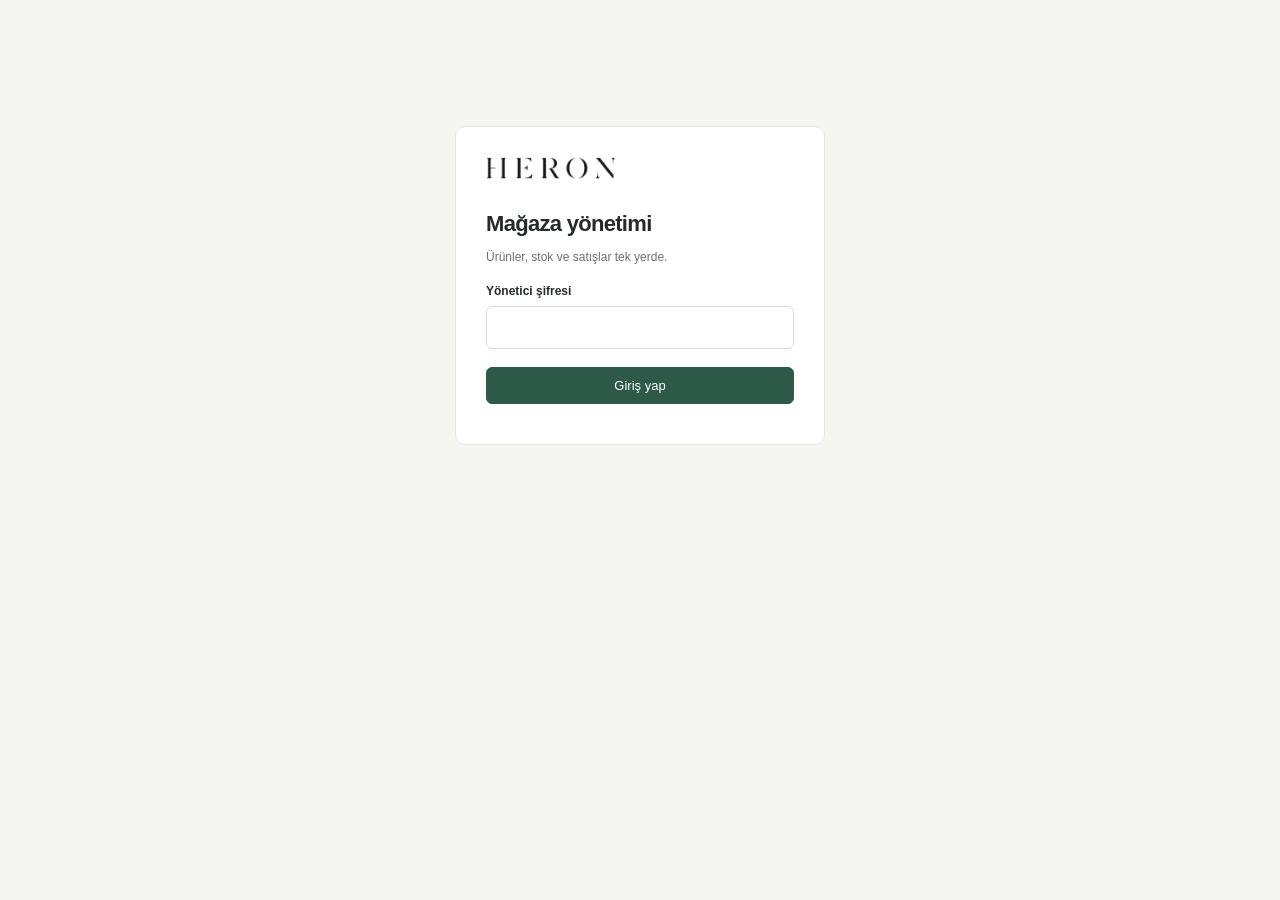
<file: admin.html>
<!doctype html>
<html lang="tr"><head><meta charset="utf-8"><meta name="viewport" content="width=device-width,initial-scale=1">
<meta name="robots" content="noindex"><title>Heron · Yönetim</title><link rel="icon" href="/assets/heron-ca.png">
<link rel="stylesheet" href="/assets/heron.css?v=15">
<style>
:root{--ink:#262b29;--muted:#69716d;--line:#e3e7e2;--paper:#f5f6f2;--cream:#f1f3ed;--green:#2c5948;--warn:#986522}
[hidden]{display:none!important}body{font:14px/1.5 -apple-system,BlinkMacSystemFont,"Segoe UI",sans-serif;background:var(--paper);color:var(--ink)}button,input,select,textarea{font:inherit}button,a,label.chip,summary{touch-action:manipulation}button{cursor:pointer}button:disabled{opacity:.45;cursor:default}button:active:not(:disabled){transform:scale(.98)}:focus-visible{outline:3px solid #87aa99;outline-offset:3px}a{text-underline-offset:3px}h1,h2,h3,p{margin:0}h1{font-size:29px;font-weight:650;letter-spacing:-.7px}h2{font-size:18px;font-weight:650}h3{font-size:15px;font-weight:600}.small{font-size:12px;color:var(--muted)}
.shell{display:grid;grid-template-columns:218px minmax(0,1fr);min-height:100vh}.sidebar{position:sticky;top:0;height:100vh;background:#fff;border-right:1px solid var(--line);padding:29px 16px;display:flex;flex-direction:column}.brand{padding:0 13px 25px}.brand img{width:116px;height:auto}.brand span{display:block;margin-top:9px;font-size:11px;color:var(--muted);letter-spacing:.12em;text-transform:uppercase}.navgroup{font-size:10px;font-weight:650;letter-spacing:.12em;color:#8b928e;padding:25px 13px 8px;text-transform:uppercase}.tabs{display:grid;gap:4px}.tabs button{display:flex;align-items:center;gap:11px;border:0;border-radius:7px;text-align:left;padding:11px 13px;background:none;color:var(--muted);font-weight:500;white-space:nowrap}.tabs button.on{background:#eaf0ea;color:var(--green);font-weight:650}.tabs button:hover{background:#f2f4ef}.navicon{width:18px;height:18px;display:inline-flex;align-items:center;justify-content:center;font-size:18px}.sidefoot{margin-top:auto;padding:25px 13px 0}.sidefoot a{font-size:12px;color:var(--muted)}.workspace{padding:30px 40px 70px;max-width:1360px;width:100%;margin:auto}.topbar{display:flex;justify-content:space-between;align-items:center;padding-bottom:24px;border-bottom:1px solid var(--line);margin-bottom:29px;color:var(--muted);font-size:12px}.topbar .dot{display:inline-block;background:var(--green);width:6px;height:6px;border-radius:50%;margin-right:6px}.pagehead{display:flex;align-items:flex-start;justify-content:space-between;gap:18px;margin-bottom:26px}.pagehead p{color:var(--muted);margin-top:7px;max-width:630px}.btn,.chip{display:inline-flex;align-items:center;justify-content:center;gap:6px;width:auto;border-radius:6px;font-size:13px;padding:10px 16px;border:1px solid var(--line);background:#fff;white-space:normal;letter-spacing:0;text-transform:none;color:var(--ink)}.btn,.chip.on{background:var(--green);color:white;border-color:var(--green)}.btn.alt{background:#fff;color:var(--ink);border-color:var(--line)}.chip{padding:7px 11px;font-size:12px}.quiet{background:none;border:0;color:var(--green);font-size:13px;padding:4px 0}.panel{background:#fff;border:1px solid var(--line);border-radius:10px;padding:23px;margin-bottom:20px}.panelhead{display:flex;justify-content:space-between;align-items:center;gap:14px;margin-bottom:18px}.panelhead p{margin-top:4px}.metrics{display:grid;grid-template-columns:repeat(4,minmax(0,1fr));gap:14px;margin-bottom:25px}.metric{background:#fff;border:1px solid var(--line);border-radius:9px;padding:19px;text-align:left;color:var(--ink)}.metric span{display:block;color:var(--muted);font-size:12px}.metric strong{display:block;font-size:33px;line-height:1.2;margin:11px 0 7px;font-weight:600;font-variant-numeric:tabular-nums;letter-spacing:-1px}.metric.warn strong{color:var(--warn)}.metric small{font-size:11px;color:var(--muted)}.homegrid{display:grid;grid-template-columns:minmax(0,1fr) 300px;gap:20px;align-items:start}.statusline{display:flex;align-items:center;justify-content:space-between;gap:10px;padding:15px 0;border-bottom:1px solid var(--line)}.statusline:last-child{border-bottom:0}.badge{display:inline-flex;position:static;border-radius:4px;background:#eaf2eb;color:var(--green);padding:3px 7px;font-size:11px;white-space:nowrap;font-weight:500}.badge.warn{background:#fbf0da;color:var(--warn)}.badge.muted{background:#f0f1ef;color:var(--muted)}.note{background:#f1f4ed;border:1px solid #e2e8dc;padding:13px 15px;border-radius:7px;margin:12px 0;color:#51624f}.note.warning{background:#fff8eb;border-color:#f0dfb8;color:#886022}.toolbar{display:flex;gap:10px;align-items:center;flex-wrap:wrap;margin-bottom:19px}.toolbar input{flex:1;min-width:180px}.toolbar select{width:auto;min-width:170px}.two{display:grid;grid-template-columns:1fr 1fr;gap:16px}.formbody{max-width:780px}.formgroup{margin:0 0 25px}label{display:block;font-size:12px;font-weight:550;margin:16px 0 6px}input,select,textarea{width:100%;font:inherit;padding:10px 12px;min-height:41px;border:1px solid #d8ded7;background:#fff;color:var(--ink);border-radius:6px}input[type=checkbox]{width:16px;min-height:16px;accent-color:var(--green)}input[type=file]{font-size:12px;background:#fafbf8;padding:12px}textarea{min-height:125px;resize:vertical}.thumbs{display:flex;gap:8px;flex-wrap:wrap;margin-top:12px}.thumbs img{width:72px;aspect-ratio:4/5;object-fit:cover;border-radius:5px}.inv{display:grid;gap:0}.inv .row{display:grid;grid-template-columns:80px minmax(0,1fr) auto;gap:17px;align-items:center;border-bottom:1px solid var(--line);padding:16px 0}.inv .row:last-child{border-bottom:0}.inv .row img,.inv .noimg{width:52px;height:66px;object-fit:cover;border-radius:5px;background:#f0f2ec}.inv .noimg{display:flex;align-items:center;justify-content:center;color:#98a098;font-size:22px}.producttitle{font-size:13px;font-weight:550;margin-bottom:4px}.productmeta{display:flex;align-items:center;gap:8px;flex-wrap:wrap;margin-top:7px}.productprice{font-variant-numeric:tabular-nums;font-size:15px;font-weight:600}.actions{display:flex;gap:6px;align-items:center;justify-content:flex-end;flex-wrap:wrap;max-width:210px}.actions label{margin:0;cursor:pointer}.rowcheck{display:flex;gap:10px;align-items:center;margin:0}.selection{display:flex;align-items:center;gap:9px;flex-wrap:wrap;padding:12px 0;border-top:1px solid var(--line)}details{border-top:1px solid var(--line);padding-top:15px;margin-top:16px}summary{cursor:pointer;font-size:12px;color:var(--muted);font-weight:500}details[open] summary{margin-bottom:13px}.empty{padding:32px 12px;text-align:center;color:var(--muted)}.error{color:#9c3a2c}.attentionrow{display:grid;grid-template-columns:38px minmax(0,1fr) auto;gap:12px;padding:14px 0;border-top:1px solid var(--line);align-items:center}.attentionrow .placeholder{width:36px;height:45px;border-radius:4px;background:#f0f2eb;display:grid;place-items:center;color:#9aa296}.attentionrow p{font-size:12px;font-weight:500}.attentionrow small{font-size:11px;color:var(--muted)}.stepnumber{border:1px solid var(--line);border-radius:50%;width:25px;height:25px;display:inline-grid;place-items:center;font-size:12px;margin-right:8px}.loginbox{max-width:370px;margin:14vh auto;background:#fff;padding:30px;border:1px solid var(--line);border-radius:10px}.loginbox img{width:130px;margin-bottom:28px}.loginbox h1{font-size:22px}.toast{font:13px/1.5 -apple-system,BlinkMacSystemFont,sans-serif;max-width:min(500px,92vw);border-radius:8px;z-index:100}.importresult{padding:12px 0;border-bottom:1px solid var(--line)}.importresult b{font-size:13px}.importresult small{display:block;margin-top:5px}.footerhint{font-size:11px;color:var(--muted);margin-top:16px}
@media(max-width:1100px){.workspace{padding:25px 25px 60px}.homegrid{grid-template-columns:1fr}.connectiongrid{display:grid;grid-template-columns:1fr 1fr;gap:0 25px}}
@media(max-width:760px){.shell{display:block}.sidebar{position:static;height:auto;padding:17px 15px 0;border-right:0;border-bottom:1px solid var(--line)}.brand{padding:0 1px 15px;display:flex;gap:12px;align-items:center}.brand img{width:90px}.brand span{margin:0;font-size:10px}.tabs{display:flex;overflow-x:auto;padding-bottom:12px;gap:5px}.tabs button{padding:9px 11px;font-size:12px}.navgroup,.navicon,.sidefoot{display:none}.workspace{padding:20px 16px 45px}.topbar{padding-bottom:16px;margin-bottom:22px;font-size:11px}.pagehead{margin-bottom:20px;gap:10px}.pagehead h1{font-size:24px}.pagehead p{font-size:12px}.pagehead>.btn{font-size:12px;padding:9px 12px;flex:none}.metrics{grid-template-columns:repeat(2,minmax(0,1fr));gap:10px}.metric{padding:15px}.metric strong{font-size:30px}.panel{padding:17px}.panelhead{align-items:flex-start}.homegrid{gap:0}.connectiongrid{display:block}.two{gap:10px}.inv .row{grid-template-columns:68px minmax(0,1fr);gap:10px}.actions{grid-column:2;justify-content:flex-start;max-width:none}.attentionrow{grid-template-columns:34px minmax(0,1fr)}.attentionrow>.badge{grid-column:2;justify-self:start;margin-top:-5px}.toolbar select{flex:1}.topbar a{font-size:11px}.loginbox{margin:12vh 20px}.selection{gap:7px}.btn{max-width:100%}}
@media(prefers-reduced-motion:reduce){*{animation:none!important;transition:none!important;scroll-behavior:auto!important}}
</style></head><body>
<div id="login" class="loginbox"><img src="/assets/heron-wordmark.png" alt="Heron"><h1>Mağaza yönetimi</h1><p class="small" style="margin-top:8px">Ürünler, stok ve satışlar tek yerde.</p><label for="pw">Yönetici şifresi</label><input id="pw" type="password" autocomplete="current-password" onkeydown="if(event.key==='Enter')login()"><button id="loginBtn" class="btn" style="width:100%;margin-top:18px" onclick="login()">Giriş yap</button><p id="loginError" class="small error" role="alert" style="margin-top:10px"></p></div>
<div id="app" class="shell" hidden>
<aside class="sidebar"><div class="brand"><img src="/assets/heron-wordmark.png" alt="Heron"><span>Mağaza yönetimi</span></div>
<nav class="tabs" aria-label="Yönetim menüsü">
<button class="on" data-t="home"><span class="navicon" aria-hidden="true">◫</span>Genel bakış</button><button data-t="inv"><span class="navicon" aria-hidden="true">▦</span>Ürünler</button><button data-t="add"><span class="navicon" aria-hidden="true">＋</span>Ürün ekle</button><button data-t="imp"><span class="navicon" aria-hidden="true">⇣</span>eBay aktarımı</button><button data-t="sales"><span class="navicon" aria-hidden="true">↗</span>Satışlar</button>
<div class="navgroup">Mağaza</div><button data-t="pub"><span class="navicon" aria-hidden="true">◷</span>Yayın sırası</button><button data-t="off"><span class="navicon" aria-hidden="true">◇</span>Teklifler</button><button data-t="rec"><span class="navicon" aria-hidden="true">▤</span>Kasa ve fişler</button><button data-t="settings"><span class="navicon" aria-hidden="true">⚙</span>Ayarlar</button></nav>
<div class="sidefoot"><a href="/" target="_blank" rel="noopener">Mağazayı görüntüle ↗</a><p class="small" style="margin-top:12px">heronca.com · heronca.shop</p></div></aside>
<main class="workspace"><div class="topbar"><span><span class="dot"></span>HERON CA <span style="color:#a1a7a0;margin:0 8px">/</span> Yönetim paneli</span><a href="/" target="_blank" rel="noopener">Siteyi aç ↗</a></div>
<section id="t-home"><div class="pagehead"><div><h1>Genel bakış</h1><p>Mağazanın durumu ve ilgilenmen gereken ürünler.</p></div><button class="btn" onclick="navigate('add')">＋ Ürün ekle</button></div>
<div id="homeError" role="alert"></div><div class="metrics" id="metrics"><div class="metric"><span>Ürünler yükleniyor…</span><strong>—</strong></div></div>
<div class="homegrid"><div class="panel"><div class="panelhead"><div><h2>Sitede görünmeyen ürünler <span class="badge warn" id="missingN">—</span></h2><p class="small">Stokta olup satışa çıkamayan ürünler.</p></div><button class="quiet" onclick="openInventory('hidden')">Tümünü gör →</button></div><div id="attentionList"><p class="small">Kontrol ediliyor…</p></div></div>
<div class="panel"><h2>Bağlantılar</h2><div class="connectiongrid"><div class="statusline"><div><b>Square</b><p class="small">Ürün ve stok kaynağı</p></div><span id="squareBadge" class="badge muted">Kontrol ediliyor</span></div><div class="statusline"><div><b>eBay API</b><p class="small">Resmî satıcı bağlantısı</p></div><span id="ebayBadge" class="badge warn">Bağlı değil</span></div><div class="statusline"><div><b>Flyp</b><p class="small">Chrome ve Mac açık kalmalı</p></div><a class="quiet" href="https://tools.joinflyp.com/my-items" target="_blank" rel="noopener">Aç ↗</a></div></div><p class="footerhint">Flyp stok bağlantısının kurulumunu ve son kontrolünü Ayarlar’dan takip et. Bağlantı kapalıyken satışları elle işle.</p></div></div><p id="lastRefresh" class="footerhint"></p></section>
<section id="t-inv" hidden><div class="pagehead"><div><h1>Ürünler</h1><p>Görünürlük, fotoğraf, stok ve barkod işlemleri.</p></div><button class="btn alt" onclick="loadInv()">Yenile</button></div>
<div class="panel"><div class="toolbar"><input id="filter" aria-label="Ürün ara" placeholder="Ürün adı veya SKU ile ara…" oninput="INV_PAGE=1;drawInv()"><select id="invStatus" aria-label="Ürün durumu" onchange="INV_PAGE=1;drawInv()"><option value="all">Tüm ürünler</option><option value="stock">Stoktaki ürünler</option><option value="live">Sitede satışta</option><option value="hidden">Sitede görünmeyen</option><option value="noPhoto">Fotoğrafı eksik</option><option value="draft">Yayın bekleyen</option><option value="sold">Stokta olmayan</option><option value="consign">Konsinye</option><option value="store">Mağazaya özel</option><option value="archived">Kaldırılanlar</option></select></div>
<div style="display:flex;justify-content:space-between;gap:15px"><span id="invCount" class="small"></span><button class="quiet" onclick="selNew()">Barkodu basılmayanları seç</button></div>
<div class="inv" id="inv"></div><div id="invPager" class="toolbar" style="justify-content:space-between;margin-top:18px"></div><div class="selection"><b class="small"><span id="selN">0</span> ürün seçili</b><button class="chip on" onclick="printLabels()">Barkod yazdır</button><button class="chip" onclick="SEL.clear();drawInv()">Seçimi temizle</button></div>
<details><summary>Barkod yazdırma ayarları</summary><div class="toolbar"><select id="labelRows" style="width:auto"><option value="8">İnce · 2×8 (16 etiket)</option><option value="7" selected>İnce · 2×7 (14 etiket)</option><option value="6">Orta · 2×6 (12 etiket)</option><option value="5">Kalın · 2×5 (10 etiket)</option><option value="4">Kalın · 2×4 (8 etiket)</option></select><label>Başlangıç <input id="labelStart" type="number" min="1" value="1" style="width:75px" aria-label="İlk etiket numarası"></label><label class="rowcheck"><input type="checkbox" id="labelPhoto">Fotoğraflı</label></div><p class="small">4×6 inç kargo etiketi, 2 sütun. %100 ölçekte yazdır. Başlangıç numarası yarım kalan sayfayı kullanır.</p></details><div id="tagEdit" hidden></div></div>
<details class="panel"><summary>Fiyatları toplu kontrol et</summary><p class="small">Kaynak fiyat esas alınır; sitede bunun üzerinden %20 indirim uygulanır. Yalnızca ürün kimliği, SKU, başlık ve önceki fiyatı doğrulanan stoktaki ürünler güncellenir.</p><button class="chip" onclick="showPriceCatalog()">Tüm fiyatları göster</button><textarea id="priceCatalog" aria-label="Güncel fiyat kataloğu" readonly hidden></textarea><label for="pricePackage">Fiyat eşleştirme paketi (JSON)</label><textarea id="pricePackage" spellcheck="false" oninput="PRICE_PLAN=[];$('#priceApply').disabled=true"></textarea><button class="btn alt" onclick="previewPrices()">Fiyatları karşılaştır</button><button class="btn" id="priceApply" disabled onclick="applyPrices()">Doğrulanan fiyatları kaydet</button><div id="priceReview" role="status" style="margin-top:12px"></div></details><details class="panel"><summary>Fotoğrafları toplu tamamla</summary><p class="small">SKU ve ürün adı eşleşen mevcut kayıtlara fotoğraf ekler. Stok ve fiyatları değiştirmez; fotoğrafı olanları atlar.</p><label for="photoPackage">Fotoğraf eşleştirme paketi (JSON)</label><textarea id="photoPackage" spellcheck="false" placeholder='[{"sku":"HC-V-…","title":"…","images":["https://…"]}]'></textarea><button id="photoRepair" class="btn" onclick="repairPhotos()">Eşleşen fotoğrafları ekle</button><div id="photoRepairInfo" class="small" role="status" style="margin-top:12px"></div></details></section>
<section id="t-add" hidden><div class="pagehead"><div><h1>Ürün ekle</h1><p>Square’a kaydedilir. Siteye çıkarmak için Yayın sırası bölümünden onayla.</p></div></div><div class="formbody"><div class="panel"><h2>Fotoğraflar</h2><label for="photos">İlk fotoğraf ürünün kapak görselidir</label><input id="photos" type="file" accept="image/*" multiple><div class="thumbs" id="thumbs"></div></div><div class="panel"><h2>Ürün bilgileri</h2><label for="title">Ürün adı</label><input id="title" placeholder="Vince Silk Slip Dress, Black"><div class="two"><div><label for="category">Kategori</label><select id="category"></select></div><div><label for="size">Beden</label><input id="size" placeholder="M"></div></div><div class="two"><div><label for="price">Mağaza fiyatı ($)</label><input id="price" type="number" inputmode="decimal" step="0.01" min="0.01"></div><div><label for="cond">Ürün durumu</label><select id="cond"><option value="New with tags">Etiketli yeni</option><option value="New without tags">Etiketsiz yeni</option><option value="Pre-owned, excellent" selected>İkinci el · çok iyi</option><option value="Pre-owned, good">İkinci el · iyi</option><option value="Vintage">Vintage</option></select></div></div><p class="small" id="siteprice" style="margin-top:10px"></p><label for="desc">Açıklama</label><textarea id="desc" placeholder="Kumaş, ölçüler, detaylar…"></textarea><details><summary>Konsinye ve özel SKU</summary><label class="rowcheck"><input type="checkbox" id="consign">Konsinye · %50 ürün sahibine, HC-K ile başlayan SKU</label><label for="sku">SKU · otomatik oluşturulması için boş bırak</label><input id="sku" placeholder="HC-V-DR-0001"></details></div><button class="btn" id="save" onclick="save()">Ürünü kaydet</button></div></section>
<section id="t-imp" hidden><div class="pagehead"><div><h1>eBay aktarımı</h1><p>Aktif ilanları mevcut Square ürünleriyle eşleştir ve eksikleri tamamla.</p></div></div><div id="ebayStatus" class="note warning" role="status">eBay bağlantısı kontrol ediliyor…</div><div class="panel"><h2><span class="stepnumber">1</span>Aktif ilan dosyasını seç</h2><p class="small" style="margin:10px 0 15px">eBay → Reports → Active listings CSV. Mevcut fiyat ve stok korunur. Yeni ürünlerde eBay fiyatı esas alınır; sitede %20 indirim uygulanır.</p><input id="csv" type="file" accept=".csv" aria-label="eBay aktif ilan CSV dosyası"><details><summary>CSV metnini yapıştır</summary><label for="csvText">Sütun başlıkları dahil tüm CSV içeriği</label><textarea id="csvText" spellcheck="false" placeholder="Item number,Title,Available quantity,Currency,Current price…"></textarea><button class="btn alt" id="csvRead" onclick="loadImportCSV($('#csvText').value)">Dosyayı incele</button></details></div><div class="panel"><h2><span class="stepnumber">2</span>Kontrol et ve aktar</h2><div id="impInfo" class="small" role="status" style="margin:15px 0">Başlamak için bir CSV dosyası seç.</div><details id="conAsk" hidden><summary>Bu dosyada konsinye ürün var mı?</summary><p class="small">Varsa işaretle. HC-K SKU oluşturulur, %50 ürün sahibine ayrılır.</p><div id="conList" style="max-height:260px;overflow:auto;margin-top:8px"></div></details><div class="toolbar" style="margin:18px 0 0"><button class="btn" id="impGo" disabled onclick="runImport()">Aktar / başarısızları yeniden dene</button><button class="btn alt" id="impStop" hidden onclick="IMPORT_STOP=true;this.disabled=true">Bu üründen sonra durdur</button><button class="btn alt" id="picGo" disabled onclick="runPhotos()">Eksik kapakları yeniden dene</button></div><p class="footerhint">İşlem boyunca bu sayfayı açık tut. Fotoğraf alınamayan ürünler aşağıda hata nedeni ile görünür.</p></div><div class="panel"><div class="panelhead"><h2><span class="stepnumber">3</span>Sonuçlar</h2><button class="chip" id="impDownload" hidden onclick="downloadImportResults()">Sonuçları indir</button></div><div id="impResults" aria-live="polite"><p class="small">Aktarım sonuçları burada görünecek.</p></div></div></section>
<section id="t-sales" hidden><div class="pagehead"><div><h1>Satışlar</h1><p>Başka kanalda satılan ürünlerin site ve Square stoklarını güncelle.</p></div></div><div class="panel formbody"><h2>Flyp satış raporunu işle</h2><p class="small" style="margin:10px 0 18px">Flyp’ten indirdiğin XLSX veya CSV satış raporunu seç. Önce eşleşmeleri gösterir; onayladığında stok düşer.</p><input id="sales" type="file" accept=".xlsx,.csv" aria-label="Flyp satış raporu"><div id="salesInfo" class="small" role="status" style="margin-top:15px"></div><div id="salesReview" class="inv"></div><button id="salesApply" class="btn" hidden onclick="applySales()" style="margin-top:16px">Eşleşenleri satıldı işaretle</button></div><div class="note small">Flyp bağlantısını Ayarlar’dan kur ve durumunu kontrol et. Bağlantı kapalıysa satış sonrası Flyp’te “Mark as sold &amp; Delist → Other” kullan.</div><button class="btn alt" onclick="navigate('rec')">Kasa ve fişleri aç →</button></section>
<section id="t-pub" hidden><div class="pagehead"><div><h1>Yayın sırası</h1><p>Yeni eklenen ürünleri onayla veya günlere yay.</p></div></div><div class="panel"><div class="toolbar"><button class="chip" onclick="document.querySelectorAll('.pq').forEach(c=>c.checked=true)">Taslakları seç</button><button class="btn" onclick="pubSet('now')">Şimdi yayınla</button></div><details><summary>Günlük yayın planla</summary><div class="toolbar"><label>Günde <input id="pubPer" type="number" value="1" min="1" style="width:70px"></label><label>Başlangıç <input id="pubStart" type="date"></label><button class="btn alt" onclick="pubSet('daily')">Planla</button></div></details><div class="inv" id="pubList"></div></div></section>
<section id="t-off" hidden><div class="pagehead"><div><h1>Teklifler</h1><p>Müşterilerin ürün ve paket fiyat teklifleri.</p></div></div><div class="panel"><p class="small" style="margin-bottom:15px">Kabul ettiğinde ödeme bağlantısı oluşturulur. Müşteriye göndermeden önce e-posta taslağını kontrol et.</p><div id="offList" class="inv"></div></div></section>
<section id="t-rec" hidden><div class="pagehead"><div><h1>Kasa ve fişler</h1><p>Barkod okut veya yalnızca kategori ve fiyat girerek fiş yazdır.</p></div></div><div class="panel formbody"><label for="recScan">Ürün barkodu / SKU · Enter ile ekle</label><input id="recScan" placeholder="HC-V-DR-0001"><div class="note" style="margin-top:20px"><h2>Barkodsuz satış / hızlı fiş</h2><p class="small">Stok ürünü seçmen gerekmez. Kategori ve fiyat yeterli; ürün adı isteğe bağlıdır. Ödeme varsayılan olarak nakittir.</p><div class="two"><div><label for="recCategory">Kategori</label><select id="recCategory"><option value="">Kategori seç…</option></select></div><div><label for="recPrice">Fiyat ($)</label><input id="recPrice" type="number" inputmode="decimal" min="0.01" step="0.01" placeholder="0.00"></div></div><label for="recName">Ürün adı · isteğe bağlı</label><input id="recName" placeholder="Boş bırakırsan fişte kategori adı görünür"><button class="chip" style="margin-top:12px" onclick="recAddManual()">Fişe satır ekle</button><p class="small">Tek satır için doğrudan aşağıdaki fiş yazdır düğmesini de kullanabilirsin.</p></div><div id="recLines" class="inv" style="margin:15px 0"></div><div class="two"><div><label for="recMethod">Ödeme</label><select id="recMethod"><option value="Cash">Nakit</option><option value="Card (POS)">Kart / POS</option><option value="Other">Diğer</option></select></div><div><label for="recNote">Not</label><input id="recNote" placeholder="İsteğe bağlı"></div></div><div class="toolbar" style="margin-top:20px"><button class="btn" onclick="recSave(true)">Satıldı işaretle ve fiş yazdır</button><button class="btn alt" onclick="recSave(false)">Yalnızca fiş yazdır</button></div><p class="small">Square’da işlenen bir satışı tekrar düşürme; yalnızca fiş yazdır seçeneğini kullan.</p></div><div class="panel"><h2>Son Square ödemeleri</h2><div id="recSq" class="inv" style="margin-top:12px"></div></div><div class="panel"><div class="panelhead"><h2>Basılmış fişler</h2><button class="chip" onclick="recCsv()">CSV indir</button></div><div id="recCash" class="inv"></div></div></section>
<section id="t-settings" hidden><div class="pagehead"><div><h1>Ayarlar</h1><p>Mağaza araçları ve yedekleme.</p></div></div><div class="panel" id="bridgePanel"><div class="panelhead"><div><h2>Flyp ↔ Site / Square</h2><p class="small">Bu Mac üzerinden stok bağlantısı · eBay API hesabı gerekmez.</p></div><span class="badge muted" id="bridgeBadge">Kurulum bekliyor</span></div><p id="bridgeStatus" class="small" role="status">Heron Chrome yardımcısını yükledikten sonra bu sayfayı Chrome’da açık tut.</p><div class="toolbar" style="margin-top:16px"><button class="btn" id="bridgeStart" disabled onclick="bridgeControl('start')">Bağlantıyı aç</button><button class="btn alt" id="bridgeRun" disabled onclick="bridgeControl('run')">Şimdi kontrol et</button><button class="btn alt" id="bridgeStop" disabled onclick="bridgeControl('stop')">Duraklat</button><button class="chip" onclick="loadBridge()">Kayıtları yenile</button></div><p class="small">Mac uyanık, Chrome ve Flyp oturumları açık olmalı. Yardımcı 2 dakikada bir kontrol eder; Flyp’in satış algılama ve delist süreleri ayrıca geçerlidir. İlk taramadaki eski satışlar onay bekler.</p><div id="bridgeError" class="note warning" hidden role="alert"></div><div id="bridgeCounts" class="note small">Henüz onaylı ürün eşleşmesi yok.</div><details><summary>Ürünleri eşleştir <span id="bridgeCandidateN"></span></summary><p class="small" style="margin:12px 0">İsim eşleşmeleri öneridir. Fotoğrafları, ürünü ve SKU’yu kontrol ederek kutuları seç. Onaylanan Flyp kimliği sonraki satışlarda kullanılır; aynı isimli ürünler otomatik eşleşmez.</p><div id="bridgeCandidates" class="inv"></div><label style="display:flex;align-items:center;gap:8px;margin:16px 0"><input type="checkbox" id="bridgeReviewed">Seçtiğim ürünlerin aynı ürün olduğunu kontrol ettim.</label><button class="btn" onclick="saveBridgeLinks()">Seçilen eşleşmeleri onayla</button></details><details style="margin-top:16px"><summary>Satış işlemleri ve bekleyen kontroller</summary><div id="bridgeJobs" class="inv"></div></details><details style="margin-top:16px"><summary>Onaylı ürün bağlantıları</summary><div id="bridgeLinks" class="inv"></div></details></div>
<div class="panel formbody"><h2>Mağazaya özel barkod kataloğu</h2><p class="small" style="margin:10px 0 16px">Takı, havlu ve küçük aksesuarlar için ortak barkodlar. Siteye çıkmaz; adet takibi yapılmaz.</p><button class="btn alt" onclick="navigate('cat')">Barkod kataloğunu düzenle →</button></div><div class="panel formbody"><h2>Fotoğraf yedeği</h2><p class="small" style="margin:10px 0 16px">Fotoğrafları JSON olarak indir. Geri yükleme, bu tarayıcıdaki yedeği kullanır.</p><div class="toolbar"><button class="btn alt" onclick="savePhotos()">Yedeği indir</button><button class="btn alt" onclick="restorePhotos()">Eksik fotoğrafları geri yükle</button></div><div id="bkInfo" class="small" role="status"></div></div></section>
<section id="t-cat" hidden><div class="pagehead"><div><h1>Barkod kataloğu</h1><p>Her satır: Ürün adı | Fiyat | KOD. Fiyat boşsa kasada girilir.</p></div><button class="btn alt" onclick="navigate('settings')">Geri</button></div><div class="panel formbody"><textarea id="gen" style="min-height:350px;font-family:monospace;font-size:13px">2 Rings | 5 | RING2
Earrings | 5 | EAR
Necklace | 5 | NECK
5 Bracelets | 5 | BRAC5
Bracelet | 15 | BRAC1
Shawl | 40 | SHAWL
Hat | 35 | HAT
Socks | 5 | SOCK5
Socks | 8 | SOCK8
Gloves |  | GLOVE
Figurine |  | FIG
Oya Headscarf | 40 | OYA
$15 Rack Item | 15 | RACK15</textarea><div class="toolbar" style="margin-top:16px"><button class="btn" onclick="genCreate()">Square’da oluştur</button><button class="btn alt" onclick="genPrint()">A4 barkod sayfası yazdır</button></div><div id="genInfo" class="small"></div></div></section>
</main></div><div class="toast" id="toast" role="status"></div>
<script src="/assets/heron.js?v=14"></script>
<script>
let PW = sessionStorage.getItem("heron-pw") || "", PHOTOS = [], INV = [], ROWS = [];
const A = (action, data) => api(action, data, { "x-admin-password": PW });
$("#category").innerHTML = HERON.categories.map((c) => `<option>${c}</option>`).join("");
const VIEWS = ["home","add","inv","imp","sales","cat","pub","off","rec","settings"];
let PUBLIC_IDS = null, QUEUE = [], QUEUE_KNOWN = false, REFRESHING = null, INV_PAGE = 1;
function navigate(view) {
  if (!VIEWS.includes(view)) view = "home";
  VIEWS.forEach(t => $("#t-"+t).hidden = t !== view);
  document.querySelectorAll(".tabs [data-t]").forEach(b => { b.classList.toggle("on", b.dataset.t===view || (view==="cat" && b.dataset.t==="settings")); b.setAttribute("aria-current",b.classList.contains("on")?"page":"false"); });
  if(view==="settings")loadBridge();
  if (view==="home") loadHome(); if (view==="inv") loadInv(); if (view==="imp") loadEbayStatus();
  if (view==="pub") loadPub(); if (view==="off") loadOff(); if (view==="rec") loadRec();
}
document.querySelectorAll(".tabs [data-t]").forEach(b => b.onclick=()=>navigate(b.dataset.t));
async function login() {
  PW = $("#pw").value || PW; $("#loginBtn").disabled=true; $("#loginError").textContent="";
  try { const r=await A("admin_list"); INV=r.items; sessionStorage.setItem("heron-pw",PW); $("#login").hidden=true; $("#app").hidden=false; await loadHome(r.items); if(location.hash==="#settings")navigate("settings"); }
  catch(e){ $("#loginError").textContent=e.message; }
  finally { $("#loginBtn").disabled=false; }
}
async function refreshInventory(items) {
  if(REFRESHING)return REFRESHING;
  REFRESHING=(async()=>{
    const [inventory,visible,queue]=await Promise.allSettled([items?Promise.resolve({items}):A("admin_list"),api("list"),A("admin_queue")]);
    if(inventory.status!=="fulfilled")throw inventory.reason;
    INV=inventory.value.items;
    PUBLIC_IDS=visible.status==="fulfilled"?new Set(visible.value.items.filter(x=>!x.sold).map(x=>x.id)):null;
    QUEUE_KNOWN=queue.status==="fulfilled"; QUEUE=QUEUE_KNOWN?queue.value.rows:[];
    $("#squareBadge").textContent="Bağlı";$("#squareBadge").className="badge";
    return {partial:visible.status!=="fulfilled"||!QUEUE_KNOWN};
  })();
  try{return await REFRESHING;}finally{REFRESHING=null;}
}
function itemState(x) {
  const q=QUEUE.find(r=>r.item_id===x.id);
  if(q?.status==="archived")return {key:"archived",label:"Kaldırıldı",tone:"muted"};
  if(x.sku.startsWith("HC-G-"))return {key:"store",label:"Mağazaya özel",tone:"muted"};
  if(x.qty<=0)return {key:"sold",label:"Stok yok",tone:"muted"};
  if(!x.images.length)return {key:"noPhoto",label:"Fotoğraf eksik",tone:"warn"};
  if(q && !(q.status==="approved" && q.publish_at && Date.parse(q.publish_at)<=Date.now()))return {key:"draft",label:q.status==="draft"?"Yayın onayı bekliyor":"Yayın tarihi bekleniyor",tone:"warn"};
  if(PUBLIC_IDS===null)return {key:"unknown",label:"Görünürlük doğrulanamadı",tone:"muted"};
  return PUBLIC_IDS.has(x.id)?{key:"live",label:"Sitede satışta",tone:""}:{key:"hidden",label:"Görünmüyor · kontrol et",tone:"warn"};
}
function hiddenActive(x){return x.qty>0&&!x.sku.startsWith("HC-G-")&&["noPhoto","draft","hidden"].includes(itemState(x).key);}
function badge(x){const s=itemState(x);return `<span class="badge ${s.tone}">${s.label}</span>`;}
function openInventory(filter="all",search=""){INV_PAGE=1;$("#invStatus").value=filter;$("#filter").value=search;navigate("inv");}
async function loadHome(items) {
  $("#homeError").innerHTML="";
  try {
    const r=await refreshInventory(items),stock=INV.filter(x=>x.qty>0&&!x.sku.startsWith("HC-G-")&&itemState(x).key!=="archived"),hidden=INV.filter(hiddenActive),sold=INV.filter(x=>x.qty<=0&&!x.sku.startsWith("HC-G-")&&itemState(x).key!=="archived");
    const metrics=[{label:"Stokta ürün",n:stock.length,note:"Square envanteri",filter:"stock"},{label:"Sitede satışta",n:PUBLIC_IDS===null?"—":PUBLIC_IDS.size,note:"Müşterinin görebildiği",filter:"live"},{label:"Sitede görünmeyen",n:PUBLIC_IDS===null?"—":hidden.length,note:"Fotoğraf veya yayın eksik",filter:"hidden",warn:true},{label:"Stokta olmayan",n:sold.length,note:"Satılmış / stok sıfır",filter:"sold"}];
    $("#metrics").innerHTML=metrics.map(m=>`<button class="metric ${m.warn?"warn":""}" onclick="openInventory('${m.filter}')"><span>${m.label}</span><strong>${m.n}</strong><small>${m.note}</small></button>`).join("");
    $("#missingN").textContent=PUBLIC_IDS===null?"?":hidden.length;
    $("#attentionList").innerHTML=hidden.length?hidden.slice(0,6).map(x=>`<div class="attentionrow"><div class="placeholder" aria-hidden="true">▧</div><div><button class="quiet" style="text-align:left;color:var(--ink);font-weight:550;font-size:12px" onclick="openInventory('hidden','${esc(x.sku)}')">${esc(x.title)}</button><br><small>${esc(x.sku)} · ${money(x.price)}</small></div>${badge(x)}</div>`).join("")+(hidden.length>6?`<button class="quiet" style="margin-top:16px" onclick="openInventory('hidden')">${hidden.length-6} ürün daha →</button>`:""):`<div class="empty">${PUBLIC_IDS===null?"Görünürlük bilgisi alınamadı. Yeniden dene.":"Stoktaki ürünlerde eksik görünürlük yok."}</div>`;
    $("#lastRefresh").innerHTML=`Son kontrol: ${new Date().toLocaleTimeString("tr-TR",{hour:"2-digit",minute:"2-digit"})} · <button class="quiet" onclick="loadHome()">Yenile</button>`;
    if(r.partial)$("#homeError").innerHTML='<div class="note warning small">Bazı görünürlük bilgileri alınamadı. Yenileyerek tekrar kontrol et.</div>';
    loadEbayStatus();
  }catch(e){$("#homeError").innerHTML=`<div class="note warning">Ürünler alınamadı: ${esc(e.message)} <button class="quiet" onclick="loadHome()">Yeniden dene</button></div>`;$("#squareBadge").textContent="Erişilemiyor";}
}


// photos: crop to 4:5, max 1600px wide, jpeg
function prep(file) { return new Promise((ok, no) => { const img = new Image(); img.onload = () => {
  const r = 4 / 5; let w = img.width, h = img.height, sx = 0, sy = 0;
  if (w / h > r) { sx = (w - h * r) / 2; w = h * r; } else { sy = (h - w / r) / 2; h = w / r; }
  const W = Math.min(1600, w), c = document.createElement("canvas"); c.width = W; c.height = Math.round(W / r);
  c.getContext("2d").drawImage(img, sx, sy, w, h, 0, 0, c.width, c.height); ok(c.toDataURL("image/jpeg", 0.85)); URL.revokeObjectURL(img.src);
}; img.onerror = no; img.src = URL.createObjectURL(file); }); }
$("#photos").onchange = async (e) => { PHOTOS = await Promise.all([...e.target.files].map(prep)); $("#thumbs").innerHTML = PHOTOS.map((p) => `<img src="${p}">`).join(""); };

let PRICE_PLAN=[];
function showPriceCatalog(){
  const el=$('#priceCatalog');el.hidden=false;
  el.value=JSON.stringify(INV.map(({id,sku,title,price,qty})=>({id,sku,title,price:price/100,qty})),null,2);
}
function validatePriceRows(rows,items){
  if(!Array.isArray(rows)||!rows.length||rows.length>500)throw Error('1–500 ürün içeren bir paket gerekli.');
  const seen=new Set();
  return rows.map(r=>{
    const x=items.find(x=>x.id===r.id);
    if(!x||x.sku!==r.sku||x.title!==r.title||items.filter(y=>y.sku===r.sku).length!==1)throw Error('Ürün eşleşmesi doğrulanamadı: '+r.sku);
    if(seen.has(r.id))throw Error('Yinelenen ürün: '+r.sku);seen.add(r.id);
    if(x.qty<=0)throw Error('Stokta olmayan ürün: '+r.sku);
    if(!Number.isFinite(r.price)||r.price<=0||r.price>100000||Math.abs(r.price*100-Math.round(r.price*100))>0.000001)throw Error('Geçersiz fiyat: '+r.sku);
    if(!Number.isFinite(r.old_price)||Math.round(r.old_price*100)!==x.price)throw Error('Fiyat değişmiş; tekrar kontrol et: '+r.sku);
    return {...r,price:Math.round(r.price*100)/100};
  }).filter(r=>Math.round(r.price*100)!==Math.round(r.old_price*100));
}
async function previewPrices(){
  PRICE_PLAN=[];$('#priceApply').disabled=true;
  try{
    const current=(await A('admin_list')).items;INV=current;
    PRICE_PLAN=validatePriceRows(JSON.parse($('#pricePackage').value),current);
    $('#priceReview').innerHTML='<b>'+PRICE_PLAN.length+' fiyat güncellemesi</b><br>'+PRICE_PLAN.map(r=>esc(r.sku)+' · '+esc(r.title)+'<br>'+money(Math.round(r.old_price*100))+' → <b>'+money(Math.round(r.price*100))+'</b> · Site: '+money(Math.round(r.price*80))).join('<hr>');
    $('#priceApply').disabled=!PRICE_PLAN.length;
  }catch(e){$('#priceReview').textContent=e.message;}
}
async function applyPrices(){
  if(!PRICE_PLAN.length)return;
  $('#priceApply').disabled=true;
  try{
    const plan=validatePriceRows(PRICE_PLAN,(await A('admin_list')).items);
    const backup=JSON.stringify(plan,null,2),a=document.createElement('a');
    a.href=URL.createObjectURL(new Blob([backup],{type:'application/json'}));a.download='heron-price-backup-'+new Date().toISOString().slice(0,10)+'.json';a.click();URL.revokeObjectURL(a.href);
    const result=await A('admin_reprice',{changes:plan.map(({id,price})=>({id,price}))});
    INV=(await A('admin_list')).items;
    const failed=plan.filter(r=>INV.find(x=>x.id===r.id)?.price!==Math.round(r.price*100));
    if(failed.length||result.done!==plan.length)throw Error('Bazı fiyatlar doğrulanamadı. Yeniden karşılaştır: '+failed.map(r=>r.sku).join(', '));
    PRICE_PLAN=[];$('#priceReview').textContent=plan.length+' ürünün fiyatı kaydedildi ve Square üzerinden doğrulandı. Site indirimi %20.';drawInv();showPriceCatalog();
  }catch(e){PRICE_PLAN=[];$('#priceReview').textContent=e.message+' İşlem sonrası fiyatları yeniden karşılaştır.';}
}

const MARKUP = 0; // Source and store share the same base price.
$("#price").oninput = () => { const p = +$("#price").value; $("#siteprice").innerHTML = p ? `Mağaza: <b>$${p}</b> · Site (%20 indirim): <b>$${(p * .8).toFixed(2)}</b> · Diğer kanallar için esas fiyat: <b>$${p.toFixed(2)}</b>` : ""; };

async function save() {
  const item = { title: $("#title").value.trim(), category: $("#category").value, size: $("#size").value.trim(), price: +$("#price").value,
    description: [`Condition: ${$("#cond").value}`, $("#desc").value.trim()].filter(Boolean).join("\n\n"), sku: $("#sku").value.trim() || undefined, consign: $("#consign").checked, images: PHOTOS };
  if (!item.title || !Number.isFinite(item.price) || item.price <= 0) return toast("Ürün adı ve pozitif fiyat gerekli");
  if (!PHOTOS.length && !confirm("Fotoğraf yok. Ürün kaydedilir ama sitede görünmez. Devam edilsin mi?")) return;
  $("#save").disabled = true; $("#save").textContent = "Kaydediliyor…";
  try { const r = await A("admin_create", { item }); toast(`Kaydedildi ${r.skus[0] || ""} · Yayın sırasından onayla`);
    ["title", "size", "price", "desc", "sku", "photos"].forEach((i) => $("#" + i).value = ""); $("#consign").checked = false; PHOTOS = []; $("#thumbs").innerHTML = ""; $("#siteprice").textContent = "";
  } catch (e) { toast(e.message); }
  $("#save").disabled = false; $("#save").textContent = "Ürünü kaydet";
}

async function loadInv() {
  $("#inv").innerHTML="<p class='empty'>Ürünler yükleniyor…</p>";
  try{await refreshInventory();drawInv();}catch(e){$("#inv").innerHTML=`<p class="error">${esc(e.message)} <button class="quiet" onclick="loadInv()">Yeniden dene</button></p>`;}
}
function drawInv() {
  const f=$("#filter").value.trim().toLocaleLowerCase(),status=$("#invStatus").value;
  const rows=INV.filter(x=>{
    if(itemState(x).key==="archived"&&status!=="archived")return false;
    if(f && !(x.title+" "+x.sku).toLocaleLowerCase().includes(f))return false;
    if(status==="all")return true;if(status==="stock")return x.qty>0&&!x.sku.startsWith("HC-G-");if(status==="hidden")return hiddenActive(x);
    if(status==="consign")return /^HC-K-/.test(x.sku);
    return itemState(x).key===status;
  });
  $("#invCount").textContent=`${rows.length} / ${INV.length} ürün`;
  const pages=Math.max(1,Math.ceil(rows.length/24));INV_PAGE=Math.min(INV_PAGE,pages);
  $("#invPager").innerHTML=pages>1?`<span class="small">Sayfa ${INV_PAGE} / ${pages}</span><div style="display:flex;gap:8px"><button class="chip" ${INV_PAGE===1?"disabled":""} onclick="INV_PAGE--;drawInv();document.querySelector('#t-inv').scrollIntoView({block:'start'})">← Önceki</button><button class="chip" ${INV_PAGE===pages?"disabled":""} onclick="INV_PAGE++;drawInv();document.querySelector('#t-inv').scrollIntoView({block:'start'})">Sonraki →</button></div>`:"";
  $("#inv").innerHTML=rows.slice((INV_PAGE-1)*24,INV_PAGE*24).map(x=>`<div class="row"><label class="rowcheck"><input aria-label="${esc(x.title)} seç" type="checkbox" ${SEL.has(x.id)?"checked":""} onchange="this.checked?SEL.add('${x.id}'):SEL.delete('${x.id}');$('#selN').textContent=SEL.size">${x.images[0]?`<img src="${esc(x.images[0])}" alt="" loading="lazy">`:'<div class="noimg" aria-hidden="true">▧</div>'}</label><div><div class="producttitle">${esc(x.title)}</div><div class="small">${esc(x.sku)}${x.size?" · "+esc(x.size):""} · ${x.images.length} fotoğraf${/^HC-K-/.test(x.sku)?" · Konsinye":""}${PRINTED().has(x.id)?" · Barkod basıldı":""}</div><div class="productmeta"><span class="productprice">${money(x.price)}</span>${badge(x)}</div></div><div class="actions">${itemState(x).key==="archived"?`<button class="chip" onclick="restoreArchived('${x.id}')">Geri getir</button>`:x.qty>0?`<button class="chip" onclick="markSold(['${x.id}'])">Satıldı</button><button class="chip" onclick="forFlyp('${x.id}')">Flyp’e kopyala</button>`:""}<button class="chip" onclick="editPhotos('${x.id}')">Fotoğraflar</button><label class="chip">＋ Fotoğraf<input aria-label="${esc(x.title)} fotoğraf ekle" type="file" accept="image/*" multiple hidden onchange="addPhotos('${x.item_id}','${esc(x.sku)}',this)"></label></div></div>`).join("")||'<div class="empty">Bu filtreye uygun ürün bulunamadı.</div>';
  $("#selN").textContent=SEL.size;
}
async function restoreArchived(id){try{await A("admin_queue_set",{ids:[id],mode:"now"});toast("Ürün geri getirildi");await loadInv();}catch(e){toast(e.message);}}
async function repairPhotos() {
  let rows;try{rows=JSON.parse($("#photoPackage").value);if(!Array.isArray(rows)||!rows.length||rows.length>50)throw Error("1–50 ürünlük bir JSON listesi kullan.");}catch(e){$("#photoRepairInfo").textContent=e.message;return;}
  $("#photoRepair").disabled=true;const results=[];
  try {
    const inv=(await A("admin_list")).items;
    for(const row of rows){
      $("#photoRepairInfo").textContent=`${results.length+1} / ${rows.length} · ${row.title||row.sku}`;
      try{
        const matches=inv.filter(x=>x.sku===row.sku&&x.title.trim()===String(row.title).trim());
        if(matches.length!==1)throw Error("SKU ve ürün adı benzersiz eşleşmedi.");
        const x=matches[0];if(x.images.length){results.push(`${x.sku}: Fotoğrafı var, atlandı.`);continue;}
        if(!Array.isArray(row.images)||!row.images.length)throw Error("Fotoğraf adresi eksik.");
        const images=row.images.slice(0,1);
        if(!images.every(u=>{try{const a=new URL(u);return a.protocol==="https:"&&["d23aajz77qcbzl.cloudfront.net","i.ebayimg.com"].includes(a.hostname);}catch{return false;}}))throw Error("Doğrulanmış Flyp veya eBay fotoğraf bağlantısı kullan.");
        await A("admin_add_photos",{item_id:x.item_id,sku:x.sku,images});
        results.push(`${x.sku}: Kapak fotoğrafı eklendi.`);
      }catch(e){results.push(`${row.sku||"Ürün"}: HATA · ${e.message}`);}
    }
    $("#photoRepairInfo").textContent=results.join("\n");$("#photoRepairInfo").style.whiteSpace="pre-line";await loadInv();
  }catch(e){$("#photoRepairInfo").textContent=e.message;}finally{$("#photoRepair").disabled=false;}
}
const SEL = new Set();
const PRINTED = () => { try { return new Set(JSON.parse(localStorage.getItem("heron-printed") || "[]")); } catch { return new Set(); } };
function selNew() { const p = PRINTED(); INV.filter((x) => x.qty > 0 && !p.has(x.id)).forEach((x) => SEL.add(x.id)); drawInv(); }
// labels on a 4x6 in shipping label sheet: 2 columns, 4 to 8 rows, cut along the dotted lines
function labelCss(H) { // H = row height in mm, width is always 50.8 mm
  if (H < 23) return `.t{padding:1mm 1.6mm}.lg,.in{display:none}.nm{font-size:6pt}.mid{margin:.3mm 0}.pr{font-size:13pt}.sz{font-size:8pt}.ft{font-size:5pt;margin-top:.3mm}.ph{width:8.5mm;height:8.5mm}`;
  if (H < 28) return `.t{padding:1.5mm 2mm}.lg,.in{display:none}.nm{font-size:7pt}.mid{margin:.5mm 0}.pr{font-size:16pt}.sz{font-size:9.5pt}.ft{font-size:5.5pt;margin-top:.5mm}.ph{width:10.5mm;height:10.5mm}`;
  if (H < 34) return `.t{padding:1.4mm 2mm}.lg{display:none}.nm{font-size:7pt}.in{font-size:5.6pt;white-space:nowrap;overflow:hidden;text-overflow:ellipsis}.mid{margin:.4mm 0}.pr{font-size:15pt}.sz{font-size:9pt}.ft{font-size:5.5pt;margin-top:.4mm}.ph{width:13mm;height:13mm}`;
  return `.t{padding:1.8mm 2.4mm}.lg{display:block;height:3.4mm;width:auto;margin-bottom:.6mm;filter:grayscale(1) contrast(1.4)}.nm{font-size:7pt;white-space:normal;max-height:2.4em;display:-webkit-box;-webkit-line-clamp:2;-webkit-box-orient:vertical}.in{font-size:6pt;line-height:1.25;max-height:2.5em;overflow:hidden}.mid{margin:.5mm 0}.pr{font-size:18pt}.sz{font-size:10pt}.ft{font-size:5.5pt;margin-top:.5mm}.ph{width:15mm;height:15mm}.hp .pr{font-size:15pt}.hp .sz{font-size:9pt}`;
}
// short product facts for big labels: made in, fabric, model. Picked from the description, editable before printing.
const TAGPHOTO = () => { try { return JSON.parse(localStorage.getItem("heron-tagphoto") || "{}"); } catch { return {}; } };
function pickPhoto(id, i, el) { const n = TAGPHOTO(); n[id] = i; try { localStorage.setItem("heron-tagphoto", JSON.stringify(n)); } catch {} el.parentElement.querySelectorAll("img").forEach((im, k) => (im.style.outline = k === i ? "3px solid #000" : "none")); }
const TAGNOTE = () => { try { return JSON.parse(localStorage.getItem("heron-tagnote") || "{}"); } catch { return {}; } };
function facts(x) {
  const d = String(x.description || "").replace(/\s+/g, " "), out = [];
  const made = d.match(/made in ([a-z .]{3,20}?)(?=[.,;|\n]|\s(?:and|with|from)\b|$)/i); if (made) out.push("Made in " + made[1].trim().replace(/\b\w/g, (c) => c.toUpperCase()));
  const mat = d.match(/\d{1,3}\s?%\s?[a-z]+(?:[\s,/&]+\d{1,3}\s?%\s?[a-z]+)*/i); if (mat) out.push(mat[0].replace(/\s?%\s?/g, "% "));
  else { const m2 = d.match(/\b(silk|cashmere|wool|linen|leather|suede|cotton|denim|merino|alpaca|velvet|satin)\b/i); if (m2) out.push(m2[1][0].toUpperCase() + m2[1].slice(1).toLowerCase()); }
  const mod = d.match(/\b(?:style|model|style no\.?|art\.?|ref\.?)\s*[:#]?\s*([A-Z0-9][A-Z0-9-]{2,})/i); if (mod) out.push("Model " + mod[1]);
  return out.join(" · ");
}
function saveNotes() { const n = TAGNOTE(); document.querySelectorAll("#tagEdit input[data-id]").forEach((i) => (n[i.dataset.id] = i.value.trim())); try { localStorage.setItem("heron-tagnote", JSON.stringify(n)); } catch {} }
async function printLabels(ready = false) {
  const items = INV.filter((x) => SEL.has(x.id)); if (!items.length) return toast("Önce ürün seç");
  const rows0 = Number($("#labelRows").value), notes = TAGNOTE();
  const withPhoto = $("#labelPhoto").checked; try { localStorage.setItem("heron-label-photo", withPhoto ? "1" : ""); } catch {}
  if ((rows0 <= 5 || withPhoto) && !ready) {
    const ph = TAGPHOTO();
    $("#tagEdit").innerHTML = `<div class="small" style="margin-bottom:6px">${withPhoto ? "<b>Photo:</b> tap the photo to print on each label (the brand tag or the full piece). " : ""}${rows0 <= 5 ? "<b>Info line:</b> filled from the description when possible. Short is best: country, fabric, model." : ""}</div>` +
      items.map((x) => `<div style="margin:8px 0;padding-bottom:8px;border-bottom:1px solid #eee"><div class="small">${esc(x.title)}</div>
      ${withPhoto ? `<div style="display:flex;gap:4px;overflow-x:auto;margin:4px 0">${x.images.slice(0, 10).map((u, i) => `<img src="${u}" onclick="pickPhoto('${x.id}',${i},this)" style="width:48px;height:48px;object-fit:cover;border-radius:4px;cursor:pointer;outline:${(ph[x.id] ?? 0) === i ? "3px solid #000" : "none"}">`).join("") || `<span class="small">Fotoğraf yok</span>`}</div>` : ""}
      ${rows0 <= 5 ? `<input data-id="${x.id}" maxlength="90" value="${esc(notes[x.id] ?? facts(x))}" placeholder="Made in Italy · 100% wool · Model 2019">` : ""}</div>`).join("") +
      `<div style="display:flex;gap:6px;margin-top:8px"><button class="chip on" onclick="saveNotes();printLabels(true)">Print</button><button class="chip" onclick="$('#tagEdit').hidden=true">Cancel</button></div>`;
    $("#tagEdit").hidden = false; return;
  }
  $("#tagEdit").hidden = true;
  const rows = rows0, start = Math.max(1, Number($("#labelStart").value) || 1) - 1, H = 152.4 / rows, per = rows * 2;
  try { localStorage.setItem("heron-label-rows", rows); } catch {}
  if (!window.JsBarcode) await new Promise((ok, no) => { const sc = document.createElement("script"); sc.src = "https://cdn.jsdelivr.net/npm/jsbarcode@3.11.6/dist/JsBarcode.all.min.js"; sc.onload = ok; sc.onerror = no; document.head.appendChild(sc); });
  const bar = (code) => { const svg = document.createElementNS("http://www.w3.org/2000/svg", "svg"); JsBarcode(svg, code, { format: "CODE128", displayValue: false, margin: 0, height: 40, width: 2 }); svg.setAttribute("preserveAspectRatio", "none"); return svg.outerHTML; };
  const PH = TAGPHOTO(), NT = TAGNOTE();
  const tag = (x) => { if (!x) return `<div class="t"></div>`; const img = withPhoto && x.images.length ? x.images[Math.min(PH[x.id] ?? 0, x.images.length - 1)] : "";
    return `<div class="t${img ? " hp" : ""}"><div class="top"><div class="tx"><img class="lg" src="${location.origin}/assets/heron-logo.png"><div class="nm">${esc(x.title)}</div>
    ${rows <= 5 && NT[x.id] ? `<div class="in">${esc(NT[x.id])}</div>` : ""}
    <div class="mid"><div class="pr">${money(x.price)}</div><div class="sz">${x.size ? "SIZE " + esc(x.size) : ""}</div></div></div>${img ? `<img class="ph" src="${img}">` : ""}</div>
    ${x.sku ? `<div class="bc">${bar(x.sku)}</div>` : `<div class="bc"></div>`}
    <div class="ft"><span>${esc(x.sku)}</span><span>ALL SALES FINAL</span></div></div>`; };
  const cells = [...Array(start).fill(null), ...items], pages = [];
  for (let i = 0; i < cells.length; i += per) pages.push(`<div class="pg">${cells.slice(i, i + per).map(tag).join("")}</div>`);
  const w = window.open("", "_blank"); if (!w) return toast("Yazdırmak için açılır pencerelere izin ver");
  w.document.write(`<!doctype html><html><head><title>Heron labels</title><style>
  @page{size:4in 6in;margin:0}*{box-sizing:border-box}html,body{margin:0;font-family:Helvetica,Arial,sans-serif;color:#000}
  .pg{width:4in;height:6in;display:grid;grid-template-columns:50.8mm 50.8mm;grid-template-rows:repeat(${rows},${H.toFixed(2)}mm);overflow:hidden;page-break-after:always;break-after:page}
  .pg:last-child{page-break-after:auto;break-after:auto}
  .t{display:flex;flex-direction:column;overflow:hidden;border-right:.3pt dotted #000;border-bottom:.3pt dotted #000}.t:nth-child(2n){border-right:0}
  .top{display:flex;gap:1.2mm;align-items:flex-start}.tx{flex:1;min-width:0}.ph{object-fit:cover;flex:none;filter:grayscale(1) contrast(1.25) brightness(1.05);border-radius:.6mm}
  .lg{align-self:flex-start}.nm{font-weight:600;white-space:nowrap;overflow:hidden;text-overflow:ellipsis;line-height:1.2}
  .mid{display:flex;justify-content:space-between;align-items:baseline}.pr{font-weight:700;line-height:1}.sz{font-weight:700;letter-spacing:.04em;white-space:nowrap}.mid{gap:1.5mm}
  .bc{flex:1;min-height:0}.bc svg{width:100%;height:100%;display:block}.ft{display:flex;justify-content:space-between;letter-spacing:.05em;line-height:1}
  ${labelCss(H)}
  @media screen{body{background:#eee;padding:10px}.pg{background:#fff;margin:0 auto 10px}}</style></head><body>${pages.join("")}<script>onload=()=>setTimeout(()=>print(),400)<\/script></body></html>`);
  w.document.close();
  const p = PRINTED(); items.forEach((x) => p.add(x.id)); try { localStorage.setItem("heron-printed", JSON.stringify([...p])); } catch {}
  SEL.clear(); drawInv();
}
async function addPhotos(item_id, sku, input) {
  toast("Uploading…"); try { const images = await Promise.all([...input.files].map(prep)); await A("admin_add_photos", { item_id, sku, images }); toast("Photos added"); loadInv(); } catch (e) { toast(e.message); }
}

function editPhotos(id) {
  const x=INV.find(x=>x.id===id);if(!x)return;
  let panel=$('#photoEditor');if(!panel){panel=document.createElement('div');panel.id='photoEditor';panel.className='panel';$('#inv').before(panel);}
  panel.hidden=false;
  panel.innerHTML=`<div class="panelhead"><div><h2>${esc(x.title)}</h2><p class="small">${esc(x.sku)} · İlk fotoğraf kapak görselidir.</p></div><button class="chip" onclick="$('#photoEditor').hidden=true">Kapat</button></div><div style="display:flex;gap:16px;flex-wrap:wrap">${x.images.map((u,i)=>`<div style="width:140px"><img src="${esc(u)}" alt="${i+1}. fotoğraf" style="width:140px;height:175px;object-fit:cover;border-radius:6px"><p class="small">${i===0?'Kapak':i+1+'. fotoğraf'}</p><button class="chip" ${x.images.length<2?'disabled':''} onclick="removeItemPhoto('${x.id}',${i},this)">Fotoğrafı kaldır</button></div>`).join('')}</div><p class="small" role="status" id="photoEditStatus" style="margin-top:12px">Kaldırılan fotoğrafın yerine sıradaki fotoğraf geçer.</p>`;
  panel.scrollIntoView({block:'start',behavior:'smooth'});
}
async function removeItemPhoto(id,index,button) {
  const x=INV.find(x=>x.id===id);if(!x?.images[index])return;
  button.disabled=true;
  try{await A('admin_remove_photo',{id,image:x.images[index]});await loadInv();editPhotos(id);$('#photoEditStatus').textContent='Fotoğraf üründen kaldırıldı.';}
  catch(e){$('#photoEditStatus').textContent=e.message;button.disabled=false;}
}

// RFC 4180 quoted fields, CRLF, BOM, blank records and malformed-file reporting.
function parseCSV(t) {
  t = t.replace(/^\uFEFF/, "");
  const rows = []; let row = [], f = "", quoted = false;
  for (let i = 0; i < t.length; i++) {
    const c = t[i];
    if (quoted) {
      if (c === '"' && t[i + 1] === '"') { f += '"'; i++; }
      else if (c === '"') quoted = false;
      else f += c;
    } else if (c === '"' && !f) quoted = true;
    else if (c === ',') { row.push(f); f = ""; }
    else if (c === '\r' || c === '\n') {
      if (c === '\r' && t[i + 1] === '\n') i++;
      row.push(f); if (row.some((x) => x.trim())) rows.push(row);
      row = []; f = "";
    } else f += c;
  }
  if (quoted) throw new Error("CSV has an unclosed quoted field. Download the report again.");
  if (f || row.length) { row.push(f); if (row.some((x) => x.trim())) rows.push(row); }
  return rows;
}
const MAP = { "Coats, Jackets & Vests": "Coats & Jackets", "Outerwear": "Coats & Jackets", "Dresses": "Dresses & Jumpsuits", "Jumpsuits & Rompers": "Dresses & Jumpsuits",
  "Casual Button-Down Shirts": "Shirts", "Boots": "Shoes", "Heels": "Shoes", "Sandals": "Shoes", "Flats": "Shoes", "Athletic Shoes": "Shoes",
  "Women's Bags & Handbags": "Bags & Accessories", "Bags": "Bags & Accessories", "Wallets": "Bags & Accessories", "Scarves & Wraps": "Bags & Accessories" };
function ebayCsvRows(text, markup) {
  const [raw, ...rest] = parseCSV(text);
  if (!raw) throw new Error("This CSV is empty.");
  const h = raw.map((x) => x.trim().toLowerCase());
  const k = (name) => h.indexOf(name.toLowerCase());
  const required = ["Item number", "Title", "Available quantity", "Currency"];
  const missing = required.filter((n) => k(n) < 0);
  if (k("Current price") < 0 && k("Start price") < 0) missing.push("Current price / Start price");
  if (missing.length) throw new Error("Use eBay's Active listings CSV. Missing columns: " + missing.join(", "));
  const get = (r, name) => (r[k(name)] ?? "").trim();
  const num = (v) => Number(String(v).replace(/[$,]/g, ""));
  const seen = new Set(); const rows = []; const issues = [];
  rest.forEach((r, index) => {
    const qty = num(get(r, "Available quantity"));
    if (qty === 0) return;
    const title = get(r, "Title"), ebay = get(r, "Item number"), currency = get(r, "Currency");
    const price = num(get(r, "Current price") || get(r, "Start price"));
    let error = "";
    if (!title || !/^\d{9,15}$/.test(ebay)) error = "Missing title or invalid listing number";
    else if (!Number.isInteger(qty) || qty < 1) error = "Invalid quantity";
    else if (currency !== "USD") error = "Only USD listings are supported";
    else if (!Number.isFinite(price) || price <= 0) error = "Invalid price";
    else if (get(r, "Variation details")) error = "Variation listing needs a size / SKU review";
    else if (seen.has(ebay)) error = "Repeated listing number in this CSV";
    if (error) { issues.push({ ebay, title: title || `CSV row ${index + 2}`, status: "failed", error }); return; }
    seen.add(ebay);
    rows.push({ title, ebay, currency, quantity: qty, price: Math.round(price * 100) / 100,
      category: MAP[get(r, "eBay category 1 name")] || "Tops", description: `Condition: ${get(r, "Condition")}`,
      sku: get(r, "Custom label (SKU)") || undefined, start: get(r, "Start date") });
  });
  return { rows, issues };
}
let IMPORT_RESULTS = [], IMPORT_BUSY = false, IMPORT_STOP = false;
function importBusy(busy) {
  IMPORT_BUSY = busy;
  $("#csv").disabled = busy;
  $("#csvText").disabled = $("#csvRead").disabled = busy;
  $("#impGo").disabled = $("#picGo").disabled = busy || !ROWS.length;
  $("#impStop").hidden = !busy;
  $("#conList").querySelectorAll("input").forEach((x) => x.disabled = busy);
}
function drawImportResults() {
  $("#impResults").innerHTML = IMPORT_RESULTS.map((r) => `<div class="importresult"><b>${esc(r.title)}</b> · ${esc(r.ebay)}<br>${r.status === "failed" ? `<span style="color:#9b2226">${esc(r.error)}</span>` : `${r.status === "created" ? "Oluşturuldu" : "Mevcut ürün eşleşti"} · kapak fotoğrafı hazır`}</div>`).join("");
  $("#impDownload").hidden = !IMPORT_RESULTS.length;
}
function loadImportCSV(text) {
  if (IMPORT_BUSY) return;
  ROWS = []; IMPORT_RESULTS = []; $("#conAsk").hidden = true;
  try {
    const parsed = ebayCsvRows(text, MARKUP);
    ROWS = parsed.rows; IMPORT_RESULTS = parsed.issues;
    $("#conList").innerHTML = ROWS.map((r, i) => `<label style="display:flex;gap:8px;align-items:center;margin:4px 0"><input type="checkbox" style="width:auto" onchange="ROWS[${i}].consign = this.checked">${esc(r.title)} <span class="small">· ${esc(r.start.slice(0, 9))}</span></label>`).join("");
    $("#conAsk").hidden = !ROWS.length;
    $("#impInfo").textContent = `${ROWS.length} ilan hazır · ${parsed.issues.length} satır kontrol gerektiriyor. Yeni ürün fiyatı: eBay fiyatı ÷ 1,30. Mevcut fiyatlar korunur.`;
  } catch (err) { $("#impInfo").textContent = err.message; }
  drawImportResults(); importBusy(false);
}
$("#csv").onchange = async (e) => {
  if (IMPORT_BUSY || !e.target.files[0]) return;
  try { loadImportCSV(await e.target.files[0].text()); }
  catch (err) { $("#impInfo").textContent = err.message; }
};
async function loadEbayStatus(){
  try{const r=await A("admin_ebay_status");$("#ebayStatus").textContent=r.connected?"eBay API bilgileri kayıtlı. Erişimi aktarım ile doğrula. Otomatik eşitleme henüz açık değil.":"eBay API bağlı değil. Developer hesabı onaylandığında bağlayacağız. Şimdilik CSV ile aktarım yapılabilir; eBay fotoğraf erişimini engelleyebilir.";$("#ebayBadge").textContent=r.connected?"Yapılandırıldı":"Bağlı değil";$("#ebayBadge").className=r.connected?"badge":"badge warn";}catch(e){$("#ebayStatus").textContent="Bağlantı durumu alınamadı: "+e.message;$("#ebayBadge").textContent="Bilinmiyor";}
}
async function runPhotos() { return runImport(true); }
async function runImport(photosOnly = false) {
  if (IMPORT_BUSY) return;
  const successful = new Set(IMPORT_RESULTS.filter((r) => r.status !== "failed").map((r) => r.ebay));
  let todo = ROWS.filter((r) => !successful.has(r.ebay));
  if (photosOnly) {
    try {
      const inv = (await A("admin_list")).items;
      todo = todo.filter((r) => inv.some((x) => !x.images.length &&
        (x.ebay === r.ebay || (!x.ebay && (r.sku ? x.sku === r.sku : x.title.trim().toLowerCase() === r.title.toLowerCase())))));
    } catch (e) { $("#impInfo").textContent = e.message; return; }
  }
  IMPORT_STOP = false; $("#impStop").disabled = false; importBusy(true);
  let processed = 0;
  try {
    for (const row of todo) {
      if (IMPORT_STOP) break;
      $("#impInfo").textContent = `${processed + 1} / ${todo.length} · ${row.title}`;
      let result;
      try {
        const r = await A("admin_import", { rows: [row] });
        result = r.results?.[0];
        if (!result) throw new Error("Importer version mismatch. Reload the admin page.");
      } catch (e) { result = { ebay: row.ebay, title: row.title, status: "failed", error: e.message }; }
      IMPORT_RESULTS = IMPORT_RESULTS.filter((r) => r.ebay !== row.ebay);
      IMPORT_RESULTS.push(result); processed++; drawImportResults();
    }
    const failed = IMPORT_RESULTS.filter((r) => r.status === "failed").length;
    const ok = IMPORT_RESULTS.length - failed;
    $("#impInfo").textContent = `${IMPORT_STOP?"Durduruldu.":"Tamamlandı."} ${ok} hazır · ${failed} hata. Başarısızları yeniden deneyebilirsin. Sayfayı kapattıysan aynı CSV’yi tekrar seç. Mevcut stok ve fiyatlar korunur.`;
  } finally { importBusy(false); }
}
function downloadImportResults() {
  const a = document.createElement("a"), url = URL.createObjectURL(new Blob([JSON.stringify(IMPORT_RESULTS, null, 2)], { type: "application/json" }));
  a.href = url; a.download = `heron-import-${new Date().toISOString().slice(0, 10)}.json`; a.click(); URL.revokeObjectURL(url);
}

async function markSold(ids){
  if(!confirm(`${ids.length} ürün satıldı işaretlensin mi? Site ve Square stoğu sıfırlanır.`))return false;
  try{await A("admin_mark_sold",{ids});toast("Satıldı işaretlendi");if(!$("#t-inv").hidden)await loadInv();return true;}catch(e){toast(e.message);return false;}
}
let SALES_MATCHES=[];
function matchSales(rows,inv){
  const cols=Object.keys(rows[0]||{}),titleKey=cols.find(k=>/title/i.test(k))||cols.find(k=>/product name|item name|^name$/i.test(k)),skuKey=cols.find(k=>/^(?:custom label \(sku\)|sku|custom sku)$/i.test(k));
  if(cols.includes("Item number")&&cols.includes("Available quantity"))throw Error("Bu aktif ilan dosyası. eBay aktarımı bölümünü kullan.");
  if(!titleKey&&!skuKey)throw Error("Ürün adı veya SKU sütunu bulunamadı.");
  const norm=t=>String(t??"").trim().toLowerCase().replace(/\s+/g," ");const matched=new Map(),issues=[];
  for(const row of rows){const sku=String(row[skuKey]||"").trim(),title=norm(row[titleKey]);if(!sku&&!title)continue;
    const candidates=inv.filter(x=>sku?x.sku===sku:norm(x.title)===title);
    if(candidates.length!==1){issues.push({title:String(row[titleKey]||sku),reason:candidates.length?"Birden fazla ürün eşleşti; SKU gerekli.":"Eşleşen ürün yok."});continue;}
    const x=candidates[0];if(x.qty<=0)continue;if(x.sku.startsWith("HC-G-")){issues.push({title:x.title,reason:"Mağazaya özel ortak barkod; adet takibi yok."});continue;}matched.set(x.id,x);
  }
  return {matches:[...matched.values()],issues};
}
$("#sales").onchange=async e=>{
  const file=e.target.files[0];if(!file)return;SALES_MATCHES=[];$("#salesApply").hidden=true;$("#salesReview").innerHTML="";$("#salesInfo").textContent="Rapor okunuyor…";
  try{
    if(!window.XLSX)await new Promise((ok,no)=>{const sc=document.createElement("script");sc.src="https://cdn.jsdelivr.net/npm/xlsx@0.18.5/dist/xlsx.full.min.js";sc.onload=ok;sc.onerror=no;document.head.appendChild(sc);});
    const wb=XLSX.read(await file.arrayBuffer()),rows=XLSX.utils.sheet_to_json(wb.Sheets[wb.SheetNames[0]],{defval:""});const result=matchSales(rows,(await A("admin_list")).items);SALES_MATCHES=result.matches;
    $("#salesInfo").textContent=`${rows.length} rapor satırı · ${result.matches.length} stoktaki ürün eşleşti · ${result.issues.length} satır kontrol gerektiriyor. Henüz stok değişmedi.`;
    $("#salesReview").innerHTML=result.matches.map(x=>`<div class="statusline"><div>${esc(x.title)}<div class="small">${esc(x.sku)}</div></div><span class="badge">Eşleşti</span></div>`).join("")+result.issues.map(x=>`<div class="statusline"><div>${esc(x.title)}<div class="small error">${esc(x.reason)}</div></div></div>`).join("");$("#salesApply").hidden=!SALES_MATCHES.length;
  }catch(e){$("#salesInfo").textContent="İşlem durdu: "+e.message;}
};
async function applySales(){const b=$("#salesApply");b.disabled=true;try{if(await markSold(SALES_MATCHES.map(x=>x.id))){$("#salesInfo").textContent=`${SALES_MATCHES.length} ürün satıldı işaretlendi. Site ve Square stoğu güncellendi.`;SALES_MATCHES=[];b.hidden=true;}}finally{b.disabled=false;}}
async function savePhotos() {
  try { const items = (await api("list")).items; const map = {};
    for (const x of items) if (x.images.length) map[x.title.trim().toLowerCase()] = x.images;
    const txt = JSON.stringify(map); localStorage.setItem("heron-photo-backup", txt);
    const a = document.createElement("a"); a.href = URL.createObjectURL(new Blob([txt], { type: "application/json" })); a.download = "heron-photo-backup.json"; a.click();
    $("#bkInfo").textContent = `Saved photos for ${Object.keys(map).length} pieces in this browser (and downloaded a copy).`;
  } catch (e) { $("#bkInfo").textContent = "Stopped: " + e.message; }
}
async function restorePhotos() {
  let map; try { map = JSON.parse(localStorage.getItem("heron-photo-backup") || "null"); } catch {}
  if (!map) { $("#bkInfo").textContent = "No backup in this browser. Use the same browser where you pressed step 1."; return; }
  const inv = (await A("admin_list")).items.filter((x) => !x.images.length && map[x.title.trim().toLowerCase()]);
  let ok = 0, fail = 0;
  for (const x of inv) { $("#bkInfo").textContent = `Photos ${ok + fail + 1} / ${inv.length}…`;
    try { await A("admin_add_photos", { item_id: x.item_id, sku: x.sku, images: map[x.title.trim().toLowerCase()].slice(0, 6) }); ok++; } catch (e) { fail++; } }
  $("#bkInfo").textContent = `Done. ${ok} pieces got photos, ${fail} failed.`;
}
async function aerialRender() {
  if (!HERON.aerialKey) return toast("Add the Aerial View key in heron.js first");
  const r = await fetch(`https://aerialview.googleapis.com/v1/videos:renderVideo?key=${HERON.aerialKey}`, { method: "POST", headers: { "Content-Type": "application/json" }, body: JSON.stringify({ address: HERON.address }) });
  const j = await r.json(); toast(j.state ? `Google says: ${j.state}` : (j.error?.message || "Request failed"));
}
let PUB = [];
async function loadPub() { $("#pubStart").value ||= new Date(Date.now() + 864e5).toISOString().slice(0, 10); $("#pubList").innerHTML = "<p class='small'>Yükleniyor…</p>";
  try { PUB = (await A("admin_queue")).rows.filter(r=>r.status!=="archived"); } catch (e) { $("#pubList").innerHTML = `<p class="small">${esc(e.message)}</p>`; return; }
  $("#pubList").innerHTML = PUB.length ? PUB.map((r) => { const x = r.item, live = r.status === "approved" && Date.parse(r.publish_at) <= Date.now();
    return `<div class="row">${r.status === "draft" ? `<input type="checkbox" class="pq" value="${r.item_id}" style="width:auto">` : "<span></span>"}<div>${esc(x.title)}<div class="small">${money(x.price)} · ${r.status === "draft" ? "<b>yayın onayı bekliyor</b>" : live ? "yayında" : "yayına çıkış " + new Date(r.publish_at).toLocaleDateString()}</div></div><span></span></div>`; }).join("") : "<p class='small'>Yayın bekleyen ürün yok.</p>"; }
async function pubSet(mode) { const ids = [...document.querySelectorAll(".pq:checked")].map((c) => c.value); if (!ids.length) return toast("Önce ürün seç");
  try { const r = await A("admin_queue_set", { ids, mode, perDay: +$("#pubPer").value, start: $("#pubStart").value }); toast(mode === "now" ? `${r.scheduled} ürün yayın için onaylandı` : `${r.scheduled} ürün planlandı · son tarih ${new Date(r.last).toLocaleDateString("tr-TR")}`); loadPub(); } catch (e) { toast(e.message); } }
async function loadOff() { $("#offList").innerHTML = "<p class='small'>Yükleniyor…</p>";
  let rows; try { rows = (await A("admin_offers")).rows; } catch (e) { $("#offList").innerHTML = `<p class="small">${esc(e.message)}</p>`; return; }
  $("#offList").innerHTML = rows.length ? rows.map((o) => { const full = o.items.reduce((t, x) => t + x.price, 0);
    return `<div class="note small" style="margin:0"><b>${esc(o.email)}</b> · ${new Date(o.created_at).toLocaleString()} · <b>${o.status}</b><br>${o.items.map((x) => esc(x.title) + " " + money(x.price)).join("<br>")}<br>Total ${money(full)} · ${o.amount_cents ? "Offer <b>" + money(o.amount_cents) + "</b>" : "<b>Asks for a price</b>"}
    ${o.status === "new" ? `<div style="display:flex;gap:6px;margin-top:8px"><input id="oa${o.id}" type="number" placeholder="Your price $" value="${o.amount_cents ? o.amount_cents / 100 : ""}" class="chip" style="width:120px"><button class="chip on" onclick="offAns(${o.id},true)">Kabul et, bağlantı oluştur</button><button class="chip" onclick="offAns(${o.id},false)">Reddet</button></div>` : o.link ? `<br>Link: <a href="${o.link}" target="_blank">${o.link}</a>` : ""}</div>`; }).join("") : "<p class='small'>Henüz teklif yok.</p>"; }
async function offAns(id, accept) { try { const r = await A("admin_offer_answer", { id, accept, amount: $("#oa" + id)?.value });
  if (accept) { await navigator.clipboard?.writeText(r.link).catch(() => {}); location.href = `mailto:${r.email}?subject=${encodeURIComponent("Your Heron CA bundle")}&body=${encodeURIComponent("Hi! Here is your bundle at the price we agreed. The link is good for one checkout:\n\n" + r.link + "\n\nHeron CA, Venice Beach")}`; }
  loadOff(); } catch (e) { toast(e.message); } }
function forFlyp(id) {
  const x = INV.find((i) => i.id === id); if (!x) return;
  const txt = `${x.title}\n\nPrice: $${(x.price / 100).toFixed(2)}\nSKU: ${x.sku}${x.size ? "\nSize: " + x.size : ""}\n\n${x.description || ""}`;
  navigator.clipboard.writeText(txt).then(() => toast("Flyp için esas fiyatla kopyalandı")).catch(() => prompt("Copy this:", txt));
}
let REC = [];
const RECEIPT_CATEGORIES = [...new Set([...HERON.categories, "Jewelry", "Objects & Art", "Other"])];
$("#recCategory").innerHTML += RECEIPT_CATEGORIES.map(c => `<option value="${esc(c)}">${esc(c)}</option>`).join("");
const TAX = 9.75; // prices include CA sales tax
async function loadRec() {
  if (!INV.length) INV = (await A("admin_list")).items;
  $("#recSq").innerHTML = "<p class='small'>Yükleniyor…</p>";
  try { const r = (await A("admin_recent")).rows;
    $("#recSq").innerHTML = r.map((p, i) => `<div class="row"><span></span><div>${new Date(p.at).toLocaleString()} · <b>${money(p.total)}</b> · ${esc(p.method)}<div class="small">${p.lines.map((l) => esc(l.name)).join(", ")}</div></div><button class="chip" onclick="printSq(${i})">Fiş</button></div>`).join("") || "<p class='small'>Henüz ödeme yok.</p>"; window.__sq = r;
  } catch (e) { $("#recSq").innerHTML = `<p class="small">${esc(e.message)}</p>`; }
  try { const c = (await A("admin_receipts")).rows; window.__rc = c;
    $("#recCash").innerHTML = c.map((x, i) => `<div class="row"><span></span><div>R${x.id} · ${new Date(x.created_at).toLocaleString()} · <b>${money(x.total_cents)}</b> · ${esc(x.method || "")}<div class="small">${x.lines.map((l) => esc(l.name)).join(", ")}</div></div><button class="chip" onclick="reprint(${i})">Tekrar yazdır</button></div>`).join("") || "<p class='small'>Henüz fiş yok.</p>";
  } catch (e) { $("#recCash").innerHTML = `<p class="small">${esc(e.message)}</p>`; }
}
function drawRec() { const tot = REC.reduce((t, l) => t + Math.round(l.price * 100), 0);
  $("#recLines").innerHTML = REC.map((l, i) => `<div class="row"><span></span><div>${esc(l.name)}<div class="small">${esc(l.sku || l.category || "Barkodsuz")}</div></div><div>${money(Math.round(l.price * 100))} <button class="chip" onclick="REC.splice(${i},1);drawRec()">×</button></div></div>`).join("") + (REC.length ? `<div class="small" style="text-align:right">Total <b>${money(tot)}</b></div>` : ""); }
$("#recScan").addEventListener("keydown", async (e) => { if (e.key !== "Enter") return; const v = e.target.value.trim().toUpperCase(); e.target.value = ""; if (!v) return;
  if (!INV.length) INV = (await A("admin_list")).items;
  const x = INV.find((i) => i.sku.toUpperCase() === v); if (!x) return toast("Bu SKU ile ürün bulunamadı: " + v);
  if (x.qty <= 0 && !x.sku.startsWith("HC-G-")) return toast("Bu ürünün stoğu yok");
  if (REC.some((l) => l.id === x.id) && !x.sku.startsWith("HC-G-")) return toast("Zaten eklendi");
  let price = x.price / 100; if (!price) { price = +prompt(`Price for ${x.title}?`) || 0; }
  REC.push({ id: x.sku.startsWith("HC-G-") ? null : x.id, name: x.title, sku: x.sku, price }); drawRec(); });
function recAddManual() {
  const category = $("#recCategory").value, name = $("#recName").value.trim(), price = Number($("#recPrice").value);
  if (!RECEIPT_CATEGORIES.includes(category)) { toast("Fiş için kategori seç"); return false; }
  if (!Number.isFinite(price) || price <= 0 || !Number.isSafeInteger(Math.round(price * 100)) || Math.round(price * 100) < 1) { toast("Pozitif bir fiyat gir"); return false; }
  REC.push({ id: null, name: name || category, category, sku: "", price: Math.round(price * 100) / 100 });
  $("#recName").value = $("#recPrice").value = "";
  drawRec(); return true;
}
async function recSave(save) {
  // Include a pending quick-receipt row even when the separate Add button was not used.
  if ($("#recPrice").value.trim() || $("#recName").value.trim() || !REC.length) {
    if (!recAddManual()) return;
  }
  const at = new Date().toISOString(), ids = REC.map(l => l.id).filter(Boolean);
  if (save && ids.length) { try { await A("admin_cash_sale", { ids, lines: REC.map(({ name, category, sku, price }) => ({ name, category, sku, price })), method: $("#recMethod").value, note: $("#recNote").value }); } catch (e) { return toast(e.message); } }
  await printReceipt({ at, method: $("#recMethod").value, lines: REC.map(l => ({ name: l.name, category: l.category || "", total: Math.round(l.price * 100) })) });
  REC = []; drawRec(); INV = []; loadRec();
}
function printSq(i) { const p = window.__sq[i]; printReceipt({ ref: p.id, source: "square", at: p.at, method: p.method, lines: p.lines, discount: p.discount }); }
function reprint(i) { const x = window.__rc[i]; printReceipt({ no: "R" + x.id, at: x.created_at, method: x.method, lines: x.lines }, true); }
function recCsv() { const rows = window.__rc || []; const q = (v) => `"${String(v ?? "").replace(/"/g, '""')}"`;
  const csv = ["receipt,date,method,total,items"].concat(rows.map((x) => [ "R" + x.id, x.created_at, x.method, (x.total_cents / 100).toFixed(2), x.lines.map((l) => l.name + " " + (l.total / 100).toFixed(2)).join(" | ") ].map(q).join(","))).join("\n");
  const a = document.createElement("a"); a.href = URL.createObjectURL(new Blob([csv], { type: "text/csv" })); a.download = `heron-receipts-${new Date().toISOString().slice(0, 10)}.csv`; a.click(); }
async function printReceipt(r, already) {
  const tot = r.lines.reduce((t, l) => t + l.total, 0), tax = Math.round(tot - tot / (1 + TAX / 100));
  if (!already) { try { const k = await A("admin_receipt_log", { receipt: { no: r.ref || "", method: r.method, lines: r.lines, total: tot, source: r.source || "manual" } }); r.no = "R" + k.no; r.at = k.at || r.at; } catch (e) { toast("Fiş kopyası kaydedilemedi: " + e.message); } }
  const w = window.open("", "_blank"); if (!w) return toast("Yazdırmak için açılır pencerelere izin ver");
  w.document.write(`<!doctype html><html><head><title>Receipt</title><style>@page{size:4in 6in;margin:0}body{margin:0;padding:.25in;font-family:Helvetica,Arial,sans-serif;font-size:10pt;color:#000}
  img{height:.32in;display:block;margin:0 auto .08in;filter:grayscale(1) contrast(1.4)}.c{text-align:center}.s{font-size:8pt}hr{border:0;border-top:1px dashed #000;margin:.1in 0}
  .r{display:flex;justify-content:space-between;gap:8px;margin:2px 0}.t{font-weight:700;font-size:13pt}</style></head><body>
  <img src="${location.origin}/assets/heron-logo.png"><div class="c s">Heron CA LLC · 517 Ocean Front Walk, Unit 6<br>Venice, CA 90291 · heronca.com · info@heronca.com</div><hr>
  <div class="r s"><span>${new Date(r.at).toLocaleString()}</span><span>${r.no ? "No. " + esc(r.no) : ""}</span></div><hr>
  ${r.lines.map((l) => `<div class="r"><span>${esc(l.name)}${l.category && l.category !== l.name ? `<br><span class="s">${esc(l.category)}</span>` : ""}</span><span>${money(l.total)}</span></div>`).join("")}<hr>
  ${r.discount ? `<div class="r s"><span>Discounts</span><span>-${money(r.discount)}</span></div>` : ""}
  <div class="r t"><span>TOTAL</span><span>${money(tot)}</span></div><div class="r s"><span>Includes CA sales tax ${TAX}%</span><span>${money(tax)}</span></div><div class="r s"><span>Paid</span><span>${esc(r.method || "")}</span></div><hr>
  <div class="c s">All sales are final. Thank you for shopping with us!<br>Vintage. New. Ours.</div><script>onload=()=>setTimeout(()=>print(),400)<\/script></body></html>`);
  w.document.close();
}
window.addEventListener("beforeunload", e=>{if(IMPORT_BUSY||$("#photoRepair").disabled){e.preventDefault();e.returnValue="";}});
// Narrow bridge for the installed extension. The password never leaves A().
let BRIDGE_STATE=null, BRIDGE_SNAPSHOT=null, BRIDGE_CANDIDATES=[];
const BRIDGE_MANUAL=new Map();
const BRIDGE_ACTIONS=new Set(['admin_bridge_snapshot','admin_bridge_observe','admin_bridge_check','admin_bridge_ack']);
window.addEventListener('message',async event=>{
  if(event.source!==window||event.origin!==location.origin)return;
  const m=event.data;
  if(m?.source==='heron-stock-state'){
    BRIDGE_STATE=m.state;drawBridgeState();
    if(!$('#t-settings').hidden && !document.querySelector('#bridgeCandidates input:checked'))drawBridgeCandidates();
  }
  if(m?.source!=='heron-stock-request'||typeof m.id!=='string'||!BRIDGE_ACTIONS.has(m.action))return;
  let response;
  try{
    if(localStorage.getItem('heron-bridge-allowed')!=='1')throw Error('Ayarlar → Flyp bağlantısı → Bağlantıyı aç seçeneğini kullan.');
    if(!PW || $('#app').hidden)throw Error('Heron yönetimine yeniden giriş yap.');
    response={result:await A(m.action,m.data||{})};
  }catch(e){response={error:e.message};}
  window.postMessage({source:'heron-stock-response',id:m.id,...response},location.origin);
});
function bridgeControl(command){
  if(command==='start'){
    if(!BRIDGE_STATE)return toast('Önce Heron Chrome yardımcısını yükle ve sayfayı yenile.');
    localStorage.setItem('heron-bridge-allowed','1');
  }
  if(command==='stop')localStorage.removeItem('heron-bridge-allowed');
  window.postMessage({source:'heron-stock-control',command},location.origin);
}
function drawBridgeState(){
  const s=BRIDGE_STATE;if(!s)return;
  const stale=s.enabled&&(!s.lastSuccess||Date.now()-Date.parse(s.lastSuccess)>6*60_000);
  $('#bridgeBadge').textContent=s.enabled?(stale?'İlk kontrol / kontrol gerekli':'Çalışıyor'):'Kapalı';
  $('#bridgeBadge').className='badge '+(s.enabled&&!stale?'':'warn');
  $('#bridgeStatus').textContent=(s.phase||'Yardımcı hazır')+(s.lastSuccess?' · Son başarılı kontrol: '+new Date(s.lastSuccess).toLocaleString('tr-TR'):'')+(s.summary?' · '+s.summary:'');
  $('#bridgeStart').disabled=!!s.enabled;$('#bridgeRun').disabled=!s.enabled;$('#bridgeStop').disabled=!s.enabled;
  $('#bridgeError').hidden=!s.error;$('#bridgeError').textContent=s.error||'';
}
function bridgeCandidates(items,observations,links){
  const norm=s=>String(s??'').trim().toLowerCase().replace(/\s+/g,' ');
  return items.filter(x=>/^HC-[VK]-/.test(x.sku)&&x.variation_count===1&&x.qty<=1&&!links.some(l=>l.variation_id===x.id)).map(x=>{
    const found=observations.filter(o=>norm(o.title)===norm(x.title)&&!links.some(l=>l.flyp_id===o.id));
    const ambiguous=items.filter(y=>norm(y.title)===norm(x.title)).length>1||found.length>1;
    return {item:x,flyp:found.length===1&&!ambiguous?found[0]:null,reason:ambiguous?'Aynı isimde birden fazla ürün · elle kontrol gerekli':'Flyp’te eşleşme bulunamadı'};
  });
}
function drawBridgeCandidates(){
  if(!BRIDGE_SNAPSHOT)return;
  const obs=BRIDGE_STATE?.observations||[];
  if(!obs.length){$('#bridgeCandidates').innerHTML='<p class="small">Yardımcı yüklendikten sonra ilk taramayı başlat. Henüz Flyp taraması yok.</p>';return;}
  const selected=new Set(Array.from(document.querySelectorAll(".bridge-pick:checked")).map(c=>BRIDGE_CANDIDATES[Number(c.dataset.index)]?.item.sku));
  BRIDGE_CANDIDATES=bridgeCandidates(BRIDGE_SNAPSHOT.items,obs,BRIDGE_SNAPSHOT.links).map(r=>({...r,flyp:r.flyp||obs.find(o=>o.id===BRIDGE_MANUAL.get(r.item.id)&&!BRIDGE_SNAPSHOT.links.some(l=>l.flyp_id===o.id))||null}));
  $('#bridgeCandidateN').textContent='· '+BRIDGE_CANDIDATES.filter(r=>r.flyp).length+' öneri';
  $('#bridgeCandidates').innerHTML=BRIDGE_CANDIDATES.map((r,i)=>`<div class="row" style="grid-template-columns:24px minmax(0,1fr) auto"><input type="checkbox" aria-label="${esc(r.item.sku)} eşleşmesini seç" class="bridge-pick" data-index="${i}" ${r.flyp?'':'disabled'} ${selected.has(r.item.sku)?'checked':''}><div><div class="producttitle">${esc(r.item.title)}</div><div class="small">${esc(r.item.sku)} · ${r.flyp?'Flyp: '+esc(r.flyp.id):esc(r.reason)}</div>${r.flyp?`<a class="small" target="_blank" rel="noopener" href="https://tools.joinflyp.com/item/${r.flyp.id}">Flyp ürününü aç ↗</a>`:`<select aria-label="${esc(r.item.sku)} için Flyp ürünü seç" data-bridge-manual="${i}" style="max-width:100%;margin-top:8px"><option value="">Elle Flyp ürününü seç…</option>${obs.filter(o=>!BRIDGE_SNAPSHOT.links.some(l=>l.flyp_id===o.id)).map(o=>`<option value="${esc(o.id)}">${esc(o.title)} · ${esc(o.id.slice(-8))}</option>`).join('')}</select>`}</div><div style="display:flex;gap:8px">${r.item.images[0]?`<img alt="Square ürünü" src="${esc(r.item.images[0])}" width="54" height="66" loading="lazy" style="object-fit:cover">`:''}${r.flyp?.image?`<img alt="Flyp ürünü" src="${esc(r.flyp.image)}" width="54" height="66" loading="lazy" style="object-fit:cover">`:''}</div></div>`).join('')||'<p class="small">Eşleşmemiş tekil ürün yok.</p>';
  $('#bridgeCandidates').querySelectorAll('[data-bridge-manual]').forEach(el=>el.onchange=()=>{const r=BRIDGE_CANDIDATES[Number(el.dataset.bridgeManual)];BRIDGE_MANUAL.set(r.item.id,el.value);drawBridgeCandidates();});
}
async function saveBridgeLinks(){
  if(!$('#bridgeReviewed').checked)return toast('Önce seçtiğin eşleşmeleri kontrol ettiğini onayla.');
  const rows=Array.from(document.querySelectorAll('.bridge-pick:checked')).map(c=>BRIDGE_CANDIDATES[Number(c.dataset.index)]).filter(r=>r.flyp).map(r=>({flyp_id:r.flyp.id,variation_id:r.item.id,sku:r.item.sku,title:r.flyp.title}));
  if(!rows.length)return toast('Önce ürünleri seç.');
  if(!confirm(`${rows.length} ürün bağlansın mı? Bağlantı açıkken bu ürünlerin doğrulanan satışları stok ve Flyp ilanlarını günceller.`))return;
  try{const r=await A('admin_bridge_link',{rows,reviewed:true});toast(r.linked+' ürün bağlandı');$('#bridgeReviewed').checked=false;await loadBridge();}catch(e){toast(e.message);}
}
async function bridgeReview(id,direction,cancel){
  let price_cents;
  if(!cancel){
    if(direction==='to_square'){if(!confirm('Bu ürünün satıldığını doğruluyor musun? Site ve Square stoğu sıfırlanacak.'))return;}
    else {const v=prompt('Gerçek ürün satış fiyatı ($):');if(v===null)return;price_cents=Math.round(Number(v)*100);if(!v.trim()||!Number.isSafeInteger(price_cents)||price_cents<0)return toast('Geçerli fiyat gir.');}
  }
  try{await A('admin_bridge_review',{id,price_cents,cancel});await loadBridge();}catch(e){toast(e.message);}
}
async function loadBridge(){
  try{
    BRIDGE_SNAPSHOT=await A('admin_bridge_snapshot');const s=BRIDGE_SNAPSHOT;
    $('#bridgeCounts').textContent=s.links.filter(l=>l.sku!=='DISABLED').length+' onaylı ürün · '+s.jobs.filter(j=>j.status==='pending').length+' bekleyen satış · '+s.jobs.filter(j=>j.status==='review').length+' kontrol bekleyen';
    drawBridgeState();drawBridgeCandidates();
    const labels={pending:'İşlem bekliyor',review:'Onay gerekli',done:'Site / Square güncellendi',marked:'Flyp satıldı · kanal sonuçlarını kontrol et'};
    $('#bridgeJobs').innerHTML=s.jobs.slice(0,100).map((j,i)=>`<div class="row" style="grid-template-columns:1fr auto"><div>${esc(s.items.find(x=>x.id===j.variation_id)?.title||j.variation_id)}<div class="small">${esc(labels[j.status]||j.status)} · ${esc(j.detail)} · ${new Date(j.sold_at).toLocaleDateString('tr-TR')}</div>${j.status==='marked'?`<a class="small" href="https://tools.joinflyp.com/item/${j.flyp_id}" rel="noopener" target="_blank">Flyp delist sonucunu kontrol et ↗</a>`:''}</div>${j.status==='review'?`<div><button class="chip" data-bridge-review="${i}">Satışı onayla</button><button class="chip" data-bridge-cancel="${i}">İptal</button></div>`:''}</div>`).join('')||'<p class="small">Henüz bağlantı üzerinden işlenen satış yok.</p>';
    $('#bridgeJobs').querySelectorAll('[data-bridge-review],[data-bridge-cancel]').forEach(b=>b.onclick=()=>{const cancel=b.hasAttribute('data-bridge-cancel'),j=s.jobs[Number(cancel?b.dataset.bridgeCancel:b.dataset.bridgeReview)];bridgeReview(j.id,j.direction,cancel);});
    $('#bridgeLinks').innerHTML=s.links.map(l=>`<div class="row" style="grid-template-columns:1fr auto"><div>${esc(l.title)}<div class="small">${esc(l.sku)} · ${esc(l.flyp_id)} · ${l.last_seen_at?'Son görüldü '+new Date(l.last_seen_at).toLocaleString('tr-TR'):'İlk kontrol bekliyor'}</div></div><span class="badge muted">${l.sku==='DISABLED'?'Devre dışı':esc(l.last_status)}</span></div>`).join('')||'<p class="small">Ürün eşleşmeleri ilk taramadan sonra onaylanır.</p>';
  }catch(e){$('#bridgeCounts').textContent='Bağlantı kayıtları alınamadı: '+e.message;}
}
window.postMessage({source:'heron-stock-control',command:'status'},location.origin);

if(PW)login();
</script></body></html>
</file>
<file: assets/heron.css>
:root{--ink:#1C1915;--paper:#FBFAF7;--sand:#EFEADF;--brick:#9C3A2C;--line:rgba(28,25,21,.12);--muted:rgba(28,25,21,.58)}
*{box-sizing:border-box}html,body{margin:0}
body{background:var(--paper);color:var(--ink);font:400 15px/1.55 'Jost',system-ui,sans-serif;-webkit-font-smoothing:antialiased}
a{color:inherit}img{display:block;max-width:100%}
.serif{font-family:'Cormorant Garamond',Georgia,serif}
.caps{text-transform:uppercase;letter-spacing:.14em;font-size:11px;font-weight:500}
.wrap{max-width:1280px;margin:0 auto;padding:0 16px}
@media(min-width:760px){.wrap{padding:0 32px}}

/* header */
.strip{background:var(--ink);color:#fff;text-align:center;padding:8px 12px}
header.top{position:sticky;top:0;z-index:20;background:rgba(251,250,247,.92);backdrop-filter:blur(10px);-webkit-backdrop-filter:blur(10px);border-bottom:1px solid var(--line)}
.bar{display:flex;align-items:center;justify-content:space-between;gap:16px;height:68px}
.logo img{height:38px;width:auto}
@media(max-width:420px){.logo img{height:26px}}
.bag{background:var(--ink);color:#fff;border:0;border-radius:999px;padding:9px 16px;font:inherit;cursor:pointer}
.bag b{display:inline-block;min-width:14px;margin-left:4px}
nav.cats{display:flex;gap:22px;overflow-x:auto;padding:0 16px;scrollbar-width:none;max-width:1280px;margin:0 auto;height:44px;align-items:center}
@media(min-width:760px){nav.cats{padding:0 32px}}
nav.cats::-webkit-scrollbar{display:none}
nav.cats a{flex:none;text-decoration:none;font-size:13.5px;color:var(--muted);padding:12px 0;border-bottom:2px solid transparent;white-space:nowrap}
nav.cats a.on,nav.cats a:hover{color:var(--ink);border-bottom-color:var(--ink)}
.chip{flex:none;text-decoration:none;border:1px solid var(--line);background:#fff;border-radius:999px;padding:7px 14px;font:inherit;font-size:13px;cursor:pointer;color:var(--ink);white-space:nowrap}
.chip.on{background:var(--ink);color:#fff;border-color:var(--ink)}

/* hero */
.hero{position:relative;overflow:hidden;background:var(--sand);border-bottom:1px solid var(--line)}
.hero .wrap{position:relative;padding-top:44px;padding-bottom:44px;min-height:240px;display:flex;flex-direction:column;justify-content:center}
.hero h1{font-family:'Cormorant Garamond',Georgia,serif;font-weight:400;font-size:clamp(40px,7vw,84px);line-height:.95;margin:10px 0 14px;letter-spacing:-.01em}
.hero p{margin:0;max-width:440px;color:var(--muted)}
.hero .bird{position:absolute;right:-10px;bottom:0;height:230px;width:auto;opacity:.18;pointer-events:none}
@media(min-width:760px){.hero .bird{right:8%;bottom:0;height:300px;opacity:.28}}

/* grid */
.head{display:flex;align-items:flex-end;justify-content:space-between;gap:12px;margin:36px 0 14px;flex-wrap:wrap}
.head h1,.head h2{font-family:'Cormorant Garamond',Georgia,serif;font-weight:500;font-size:32px;line-height:1.1;margin:0}
.grid{display:grid;grid-template-columns:repeat(2,minmax(0,1fr));gap:26px 10px}
@media(min-width:760px){.grid{grid-template-columns:repeat(3,minmax(0,1fr));gap:40px 18px}}
@media(min-width:1100px){.grid{grid-template-columns:repeat(4,minmax(0,1fr))}}
.card{text-decoration:none;display:block}
.ph{position:relative;aspect-ratio:4/5;background:var(--sand);overflow:hidden;border-radius:4px}
.ph img{width:100%;height:100%;object-fit:cover;transition:transform .6s ease,opacity .4s}
.ph img+img{position:absolute;inset:0;opacity:0}
.card:hover .ph img+img{opacity:1}
.card:hover .ph img:first-child{transform:scale(1.02)}
.badge{position:absolute;left:10px;top:10px;background:#fff;padding:4px 9px;border-radius:999px}
.badge.sold{background:var(--brick);color:#fff}
.card .t{margin:10px 0 3px;font-size:14px;line-height:1.35;display:-webkit-box;-webkit-line-clamp:2;-webkit-box-orient:vertical;overflow:hidden}
.card .m{font-size:13px;color:var(--muted)}
.price b{font-weight:500;color:var(--ink)}.price s{color:var(--muted);font-size:12.5px;margin-left:6px}
.card.is-sold{opacity:.55}
.empty{padding:40px 0;color:var(--muted)}

/* sections */
.visit{display:grid;gap:0;margin:72px 0;border-radius:6px;overflow:hidden;background:var(--sand)}
@media(min-width:760px){.visit{grid-template-columns:1fr 1.3fr}}
.visit>div{padding:32px 24px}
.visit iframe{width:100%;height:100%;min-height:300px;border:0;filter:grayscale(.85) contrast(1.05);display:block}
.visit h2,.story h2{font-family:'Cormorant Garamond',Georgia,serif;font-weight:500;font-size:34px;margin:6px 0 12px;line-height:1.1}
.story{max-width:620px;margin:0 auto 72px;text-align:center}
.story p{font-size:16px;color:var(--muted)}
footer{background:var(--ink);color:#fff;padding:48px 0 40px;text-align:center}
footer .logo-f{height:34px;width:auto;margin:0 auto 14px}
footer .links{display:flex;flex-wrap:wrap;justify-content:center;gap:8px 22px;margin:14px 0}
footer .links a{text-decoration:none;opacity:.9}
footer .links a:hover{opacity:1;text-decoration:underline}
footer .small{color:rgba(255,255,255,.6)}
.small{font-size:12.5px;color:var(--muted)}

/* buttons */
.btn{display:block;width:100%;border:1px solid var(--ink);background:var(--ink);color:#fff;padding:15px 18px;font:500 12.5px 'Jost',sans-serif;letter-spacing:.14em;text-transform:uppercase;cursor:pointer;text-align:center;text-decoration:none;border-radius:999px}
.btn.alt{background:transparent;color:var(--ink)}
.btn.red{background:var(--brick);border-color:var(--brick)}
.btn[disabled]{opacity:.45;cursor:not-allowed}

/* item page */
.item{display:grid;gap:22px;margin:24px 0 64px}
@media(min-width:860px){.item{grid-template-columns:1.3fr 1fr;gap:56px}.info{position:sticky;top:130px;align-self:start}}
.gal{display:flex;overflow-x:auto;scroll-snap-type:x mandatory;gap:8px;scrollbar-width:none;border-radius:4px}
.gal::-webkit-scrollbar{display:none}
.gal img{flex:none;width:100%;aspect-ratio:4/5;object-fit:cover;scroll-snap-align:start;background:var(--sand)}
@media(min-width:860px){.gal{display:grid;grid-template-columns:1fr 1fr;overflow:visible}.gal img{width:100%}.gal img:first-child{grid-column:1/-1}.dots{display:none!important}}
.dots{display:flex;gap:6px;justify-content:center;margin-top:10px}
.dots i{width:6px;height:6px;border-radius:50%;background:var(--line)}.dots i.on{background:var(--ink)}
.info h1{font-family:'Cormorant Garamond',Georgia,serif;font-weight:500;font-size:36px;line-height:1.08;margin:8px 0 12px}
.info .price{font-size:20px;margin-bottom:6px}
.info .desc{white-space:pre-line;margin:20px 0;border-top:1px solid var(--line);padding-top:16px}
.info .stack{display:grid;gap:10px;margin-top:20px}
.ooo{display:inline-block;border:1px solid var(--ink);padding:3px 10px;margin-right:8px;border-radius:999px}

/* drawer */
.drawer{position:fixed;inset:0;z-index:50;display:none}
.drawer.open{display:block}
.drawer .shade{position:absolute;inset:0;background:rgba(28,25,21,.45)}
.drawer .panel{position:absolute;right:0;top:0;bottom:0;width:min(420px,100%);background:var(--paper);padding:20px 16px;display:flex;flex-direction:column;gap:14px}
.drawer .rows{flex:1;overflow:auto;display:grid;gap:12px;align-content:start}
.row{display:grid;grid-template-columns:64px 1fr auto;gap:10px;align-items:center;font-size:14px}
.row img{width:64px;aspect-ratio:4/5;object-fit:cover;border-radius:3px}
.row button{background:none;border:0;color:var(--muted);cursor:pointer;font:inherit}
.sum div{display:flex;justify-content:space-between;margin:3px 0}
.toast{position:fixed;left:50%;bottom:22px;transform:translateX(-50%);background:var(--ink);color:#fff;padding:10px 18px;z-index:60;display:none;border-radius:999px}
.plat{display:inline-flex;align-items:center;gap:8px;background:rgba(255,255,255,.08);padding:8px 14px;border-radius:999px}
.plat img{width:20px;height:20px;border-radius:4px;background:#fff}
.sum .nudge{display:block;background:var(--sand);padding:10px 12px;border-radius:8px;margin-bottom:8px;font-size:14px}
.multi{background:var(--sand);border-radius:8px;padding:12px 14px;margin-top:14px;font-size:13.5px}
.right{display:flex;align-items:center;gap:22px}
.menu{display:flex;gap:20px;font-size:14px}
.menu a{text-decoration:none;color:var(--muted)}.menu a:hover{color:var(--ink)}
@media(max-width:560px){.menu{gap:12px;font-size:13px}.menu a:last-child{display:none}.right{gap:12px}}
.marquee{overflow:hidden;background:var(--ink);color:#fff;border-bottom:1px solid var(--line)}
.marquee .track{display:flex;width:max-content;will-change:transform}
.marquee a{display:inline-flex;align-items:center;gap:8px;padding:11px 18px;text-decoration:none;font-size:13.5px;white-space:nowrap}
.marquee a:hover{text-decoration:underline}
.marquee img{border-radius:4px;background:#fff}
.marquee .dot{opacity:.4;align-self:center;font-size:11px}
@keyframes heron-slide{from{transform:translateX(0)}to{transform:translateX(-50%)}}

.about h1{font-family:'Cormorant Garamond',Georgia,serif;font-weight:400;font-size:clamp(40px,6vw,72px);line-height:1;margin:10px 0 18px}
.about .lead{font-size:18px;max-width:640px;color:var(--muted)}
.about section{padding:48px 0;border-top:1px solid var(--line)}
.about h2{font-family:'Cormorant Garamond',Georgia,serif;font-weight:500;font-size:34px;line-height:1.1;margin:6px 0 14px}
.about p{max-width:640px}
.cols{display:grid;gap:18px}
@media(min-width:760px){.cols{grid-template-columns:repeat(3,1fr)}}
.box{background:var(--sand);border-radius:8px;padding:20px}
.box h3{margin:0 0 6px;font-weight:500;font-size:16px}
.box p{margin:0;color:var(--muted);font-size:14px}
.stats{display:flex;flex-wrap:wrap;gap:28px;margin-top:22px}
.stats b{display:block;font-family:'Cormorant Garamond',Georgia,serif;font-size:28px;font-weight:500}
.bag{white-space:nowrap}
@media(max-width:560px){.logo img{height:22px}.bag{padding:8px 12px}.hero .bird{opacity:.09}}

/* hero aerial video background */
.hero .wrap{z-index:2}
.hero-bg{position:absolute;inset:0;width:100%;height:100%;object-fit:cover;z-index:0;opacity:0;transform:scale(1.08);transition:opacity 1.6s ease;animation:heroDrift 40s ease-in-out infinite alternate}
.hero-shade{position:absolute;inset:0;z-index:1;opacity:0;transition:opacity 1.6s ease;background:linear-gradient(90deg,var(--sand) 0%,rgba(0,0,0,0) 72%),linear-gradient(0deg,rgba(0,0,0,.08),rgba(0,0,0,0) 40%)}
.hero.has-video .hero-bg{opacity:1}.hero.has-video .hero-shade{opacity:.92}
.hero.has-video .wrap{min-height:min(62vh,520px)}
.hero.has-video .bird{opacity:.5;filter:drop-shadow(0 6px 18px rgba(0,0,0,.25))}
.hero-credit{position:absolute;right:10px;bottom:6px;z-index:2;font-size:10px;color:#fff;opacity:.75;text-shadow:0 1px 2px rgba(0,0,0,.5)}
@keyframes heroDrift{from{transform:scale(1.08) rotate(-.6deg)}to{transform:scale(1.16) rotate(.6deg)}}
@media(max-width:560px){.hero-shade{background:linear-gradient(0deg,var(--sand) 8%,rgba(0,0,0,0) 75%)}.hero.has-video .wrap{justify-content:flex-end}.hero.has-video .bird{opacity:.35}}
@media(prefers-reduced-motion:reduce){.hero-bg{animation:none}}

/* Editorial primary navigation: generous type, open spacing, restrained rules. */
header.top .bar{height:80px}
header.top .right{gap:32px}
header.top .menu{display:flex;align-items:center;gap:32px}
header.top .menu a{display:inline-flex;align-items:center;justify-content:center;position:relative;min-height:48px;padding:6px 0;background:transparent;border:0;border-radius:0;color:var(--ink);font:500 26px/1.1 'Cormorant Garamond',Georgia,serif;letter-spacing:-.015em;text-decoration:none}
header.top .menu a::after{content:"";position:absolute;left:0;right:0;bottom:3px;height:1px;background:var(--brick);transform:scaleX(0);transform-origin:left;transition:transform .2s ease}
header.top .menu a:hover{color:var(--brick)}
header.top .menu a:hover::after,body.about-page header.top .menu a[href="/about.html"]::after,body.home-page header.top .menu a[href="/"]::after{transform:scaleX(1)}
header.top .menu a[href="/about.html#visit"]{color:var(--ink)}
header.top .menu a:focus-visible{outline:2px solid var(--brick);outline-offset:6px}
section[id]{scroll-margin-top:144px}
@media(max-width:640px){
  header.top .bar{display:grid;grid-template-columns:1fr auto;gap:6px 12px;height:auto;min-height:120px;padding-top:10px;padding-bottom:0}
  header.top .logo{grid-column:1;grid-row:1;align-self:center}
  header.top .logo img{height:28px;width:auto;max-width:100%}
  header.top .right{display:contents}
  header.top .bag{grid-column:2;grid-row:1;min-height:42px;padding:10px 16px}
  header.top .menu{grid-column:1/-1;grid-row:2;display:grid;grid-template-columns:repeat(3,minmax(0,1fr));gap:0;width:100%;border-top:1px solid var(--line)}
  header.top .menu a{min-width:0;min-height:58px;padding:10px 0;font-size:27px}
  header.top .menu a::after{left:25%;right:25%;bottom:8px}
  section[id],body.about-page section[id]{scroll-margin-top:184px}
}
@media(prefers-reduced-motion:reduce){header.top .menu a::after{transition:none}}
</file>
